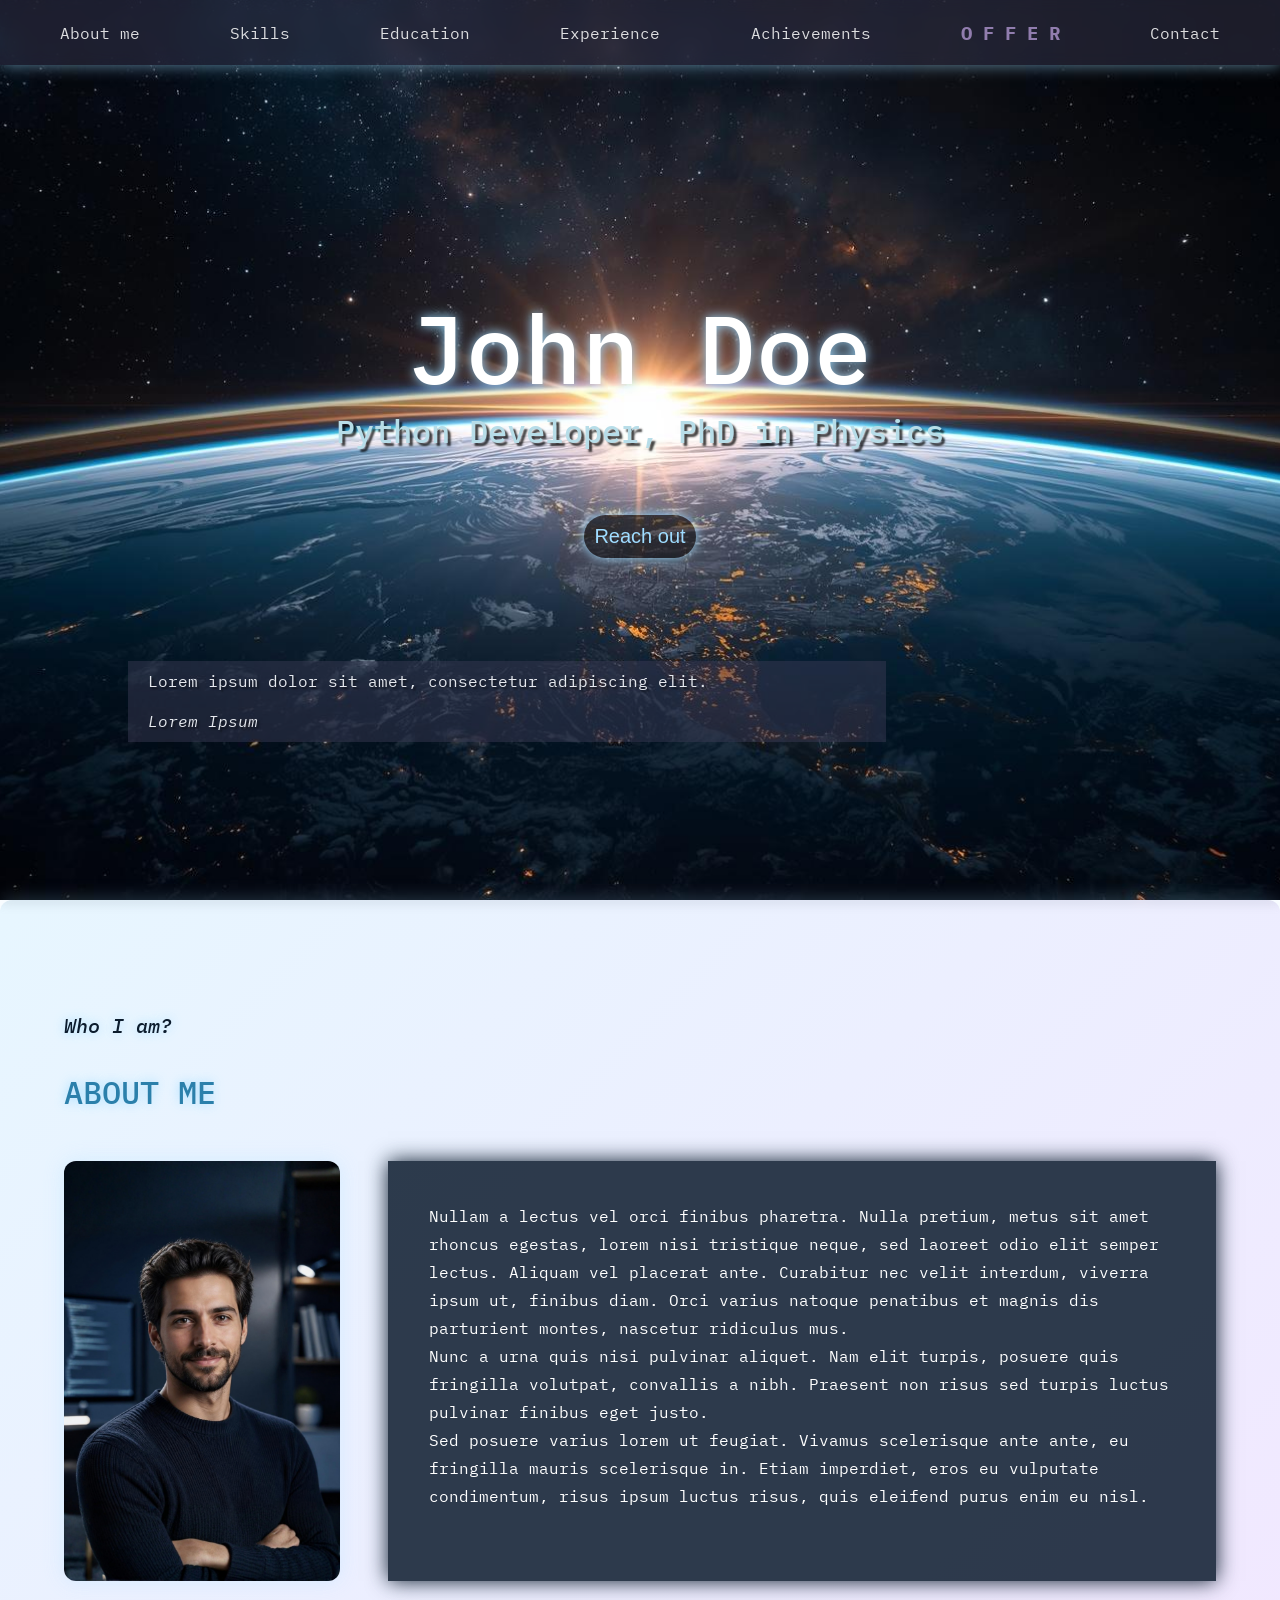
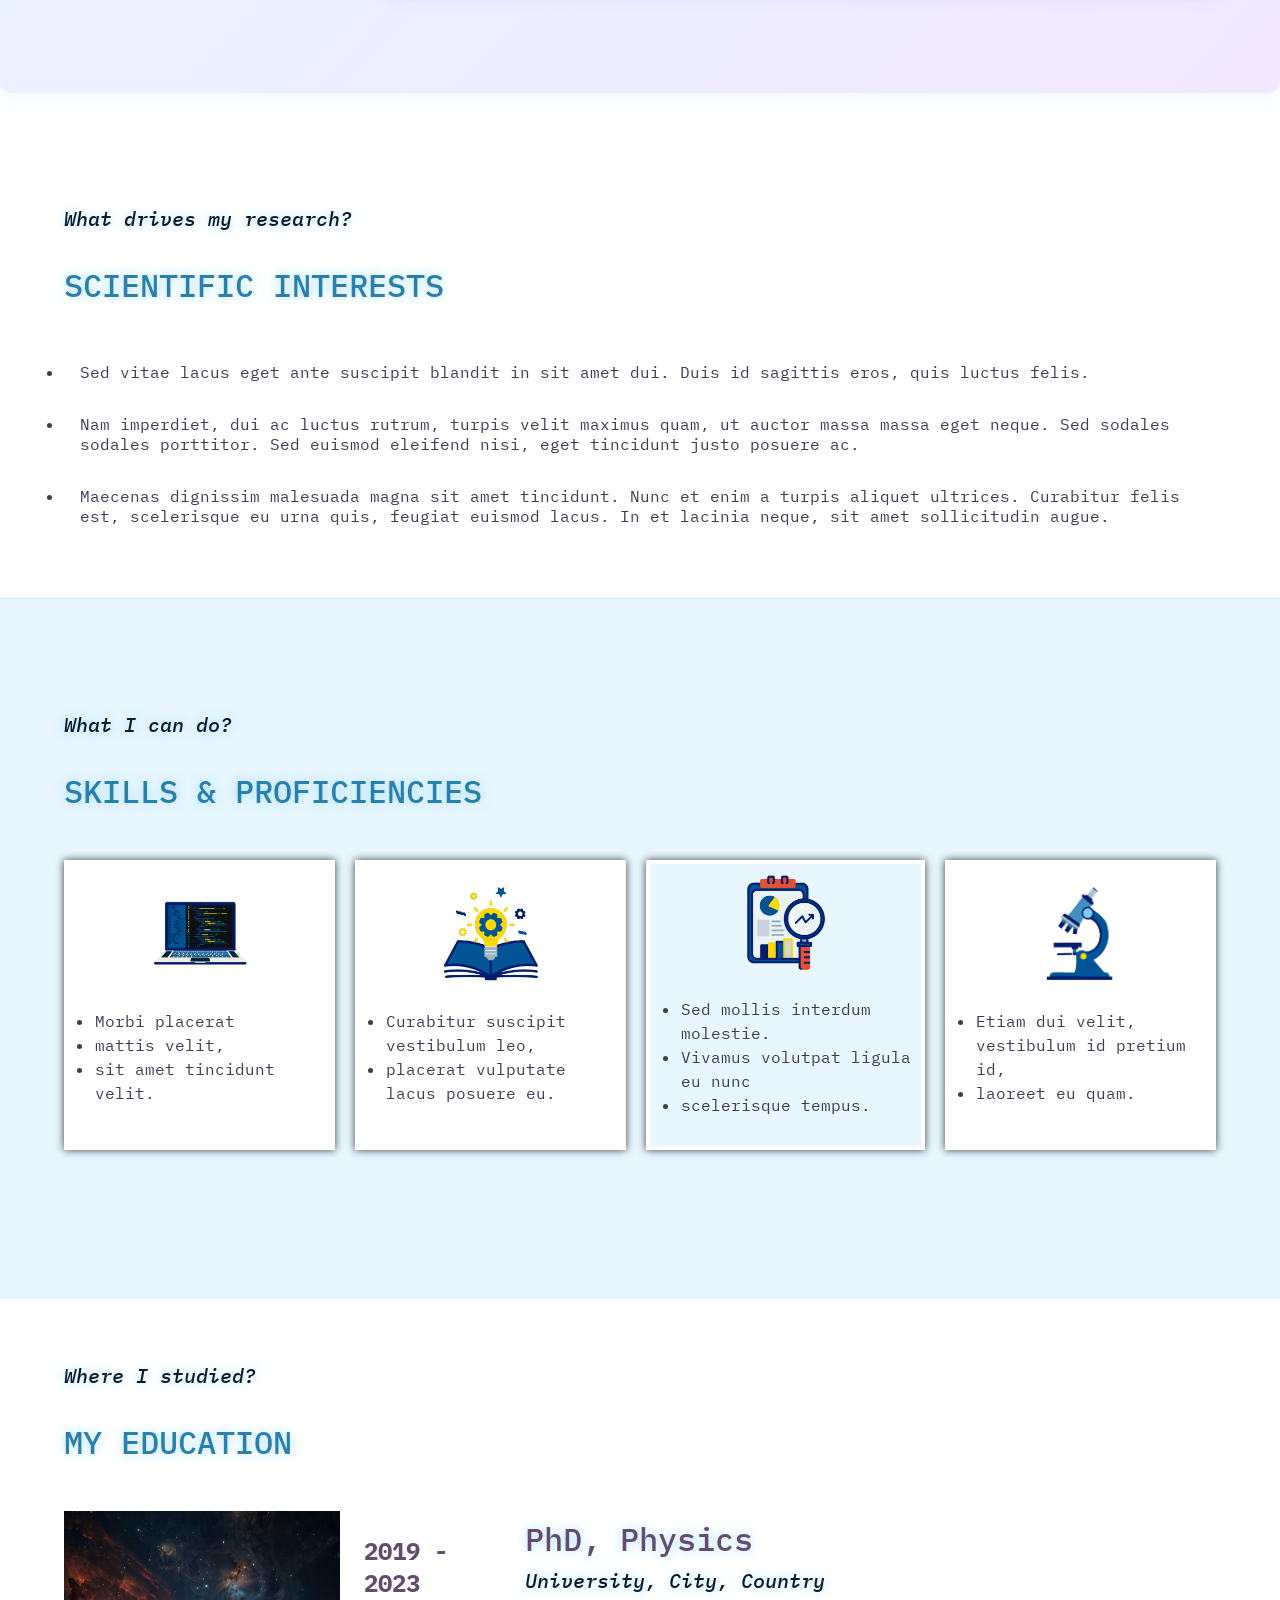
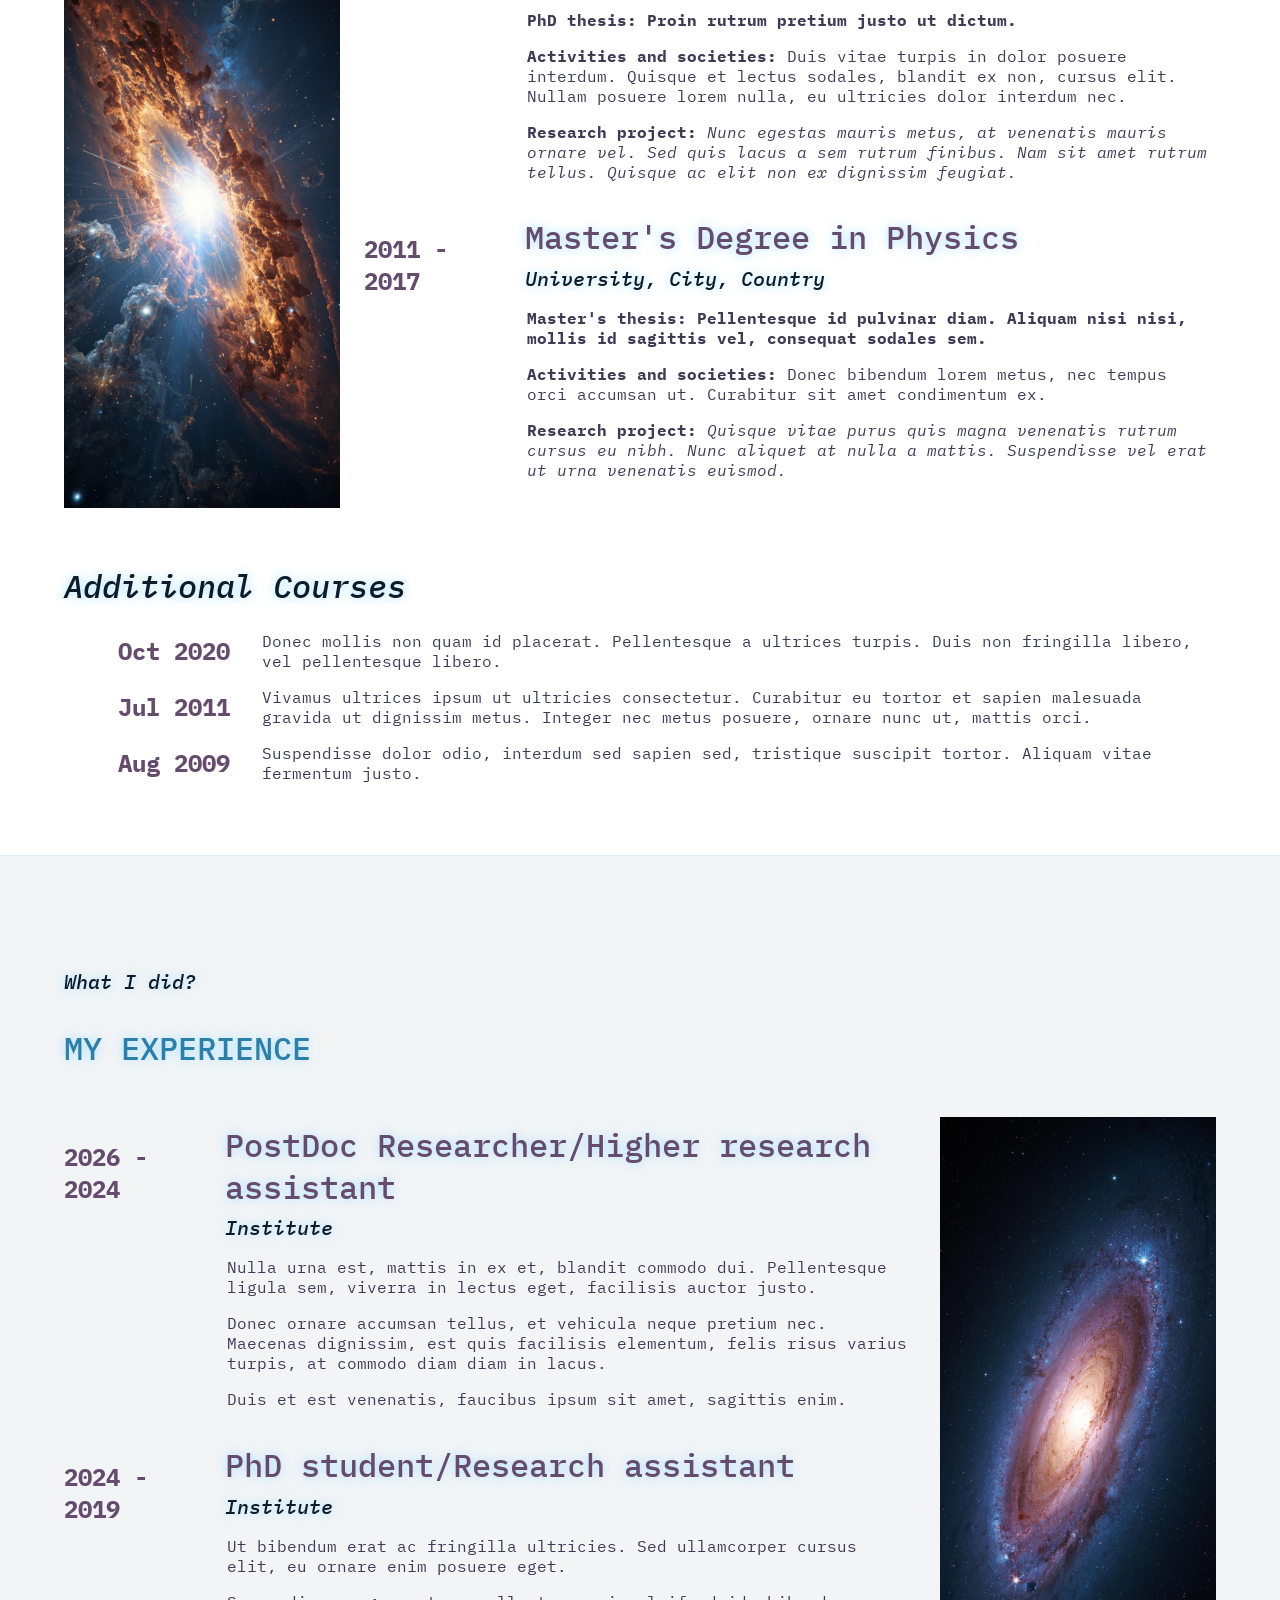
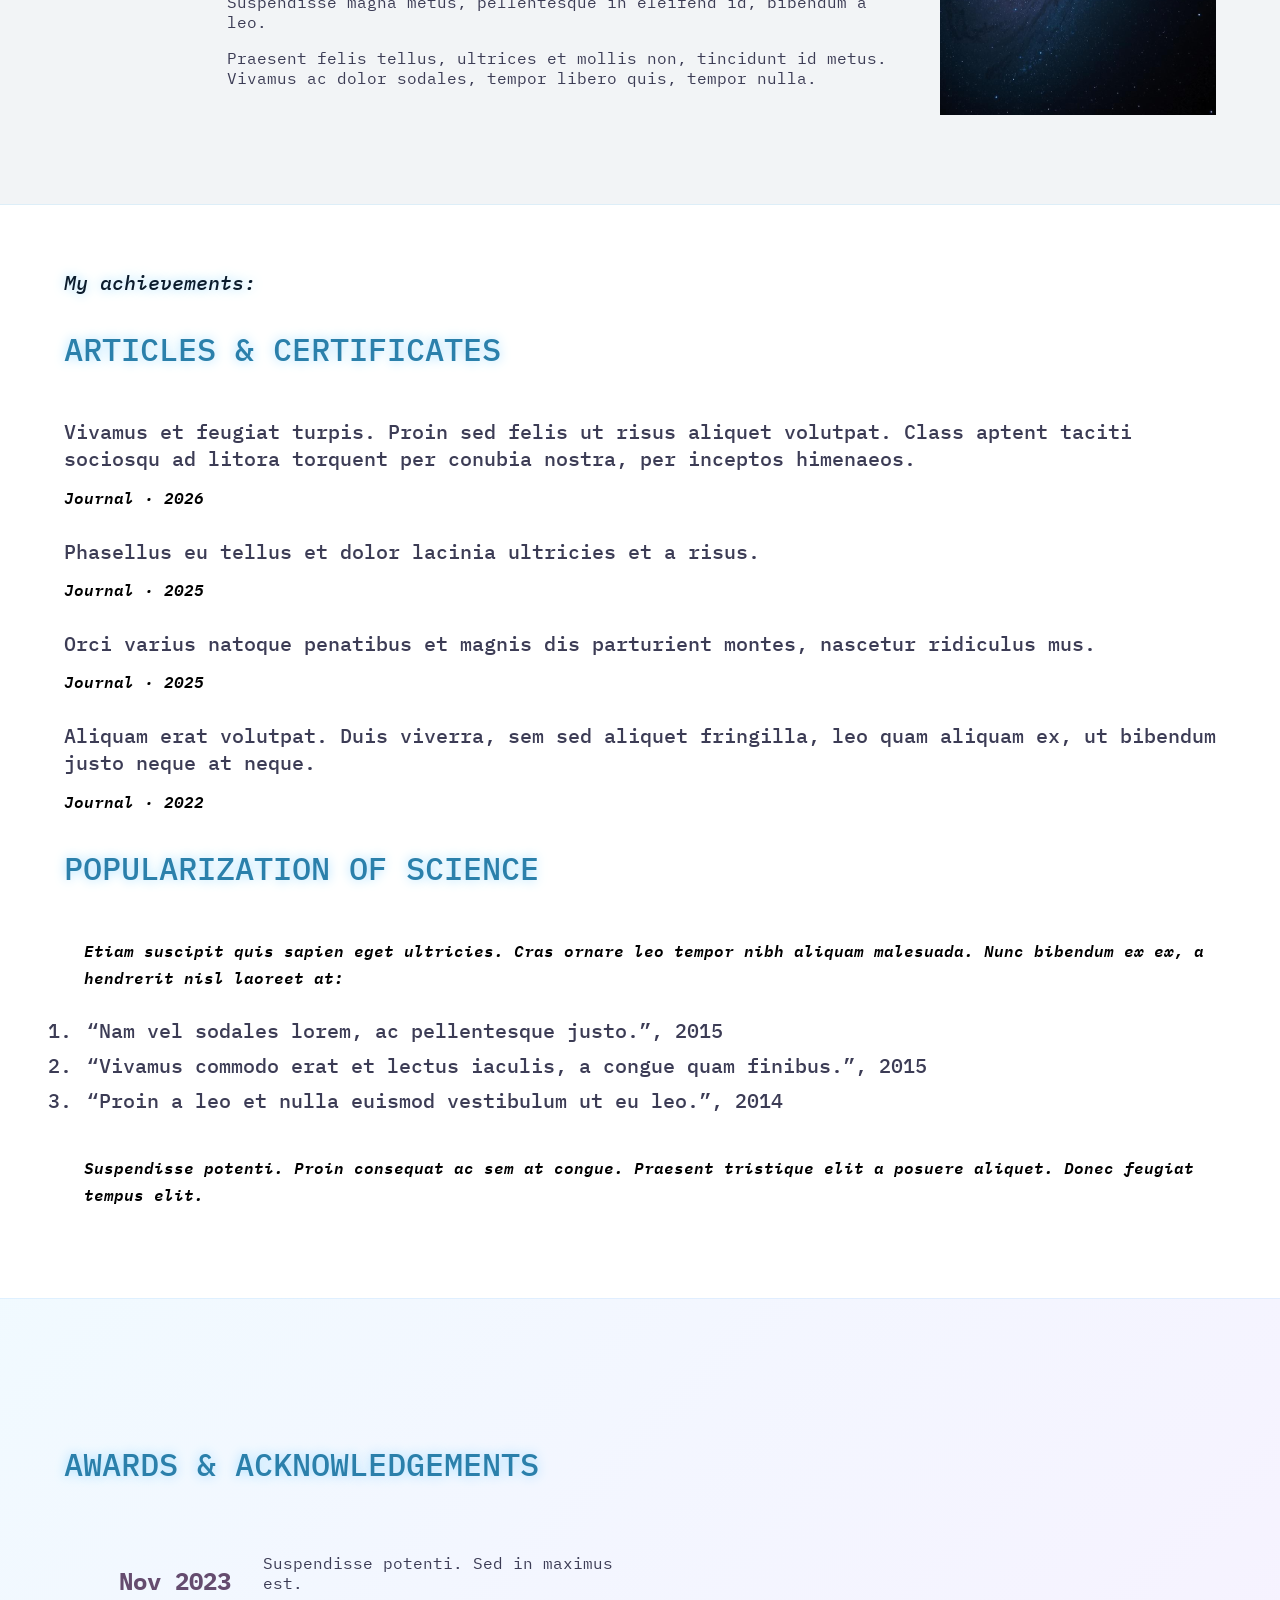
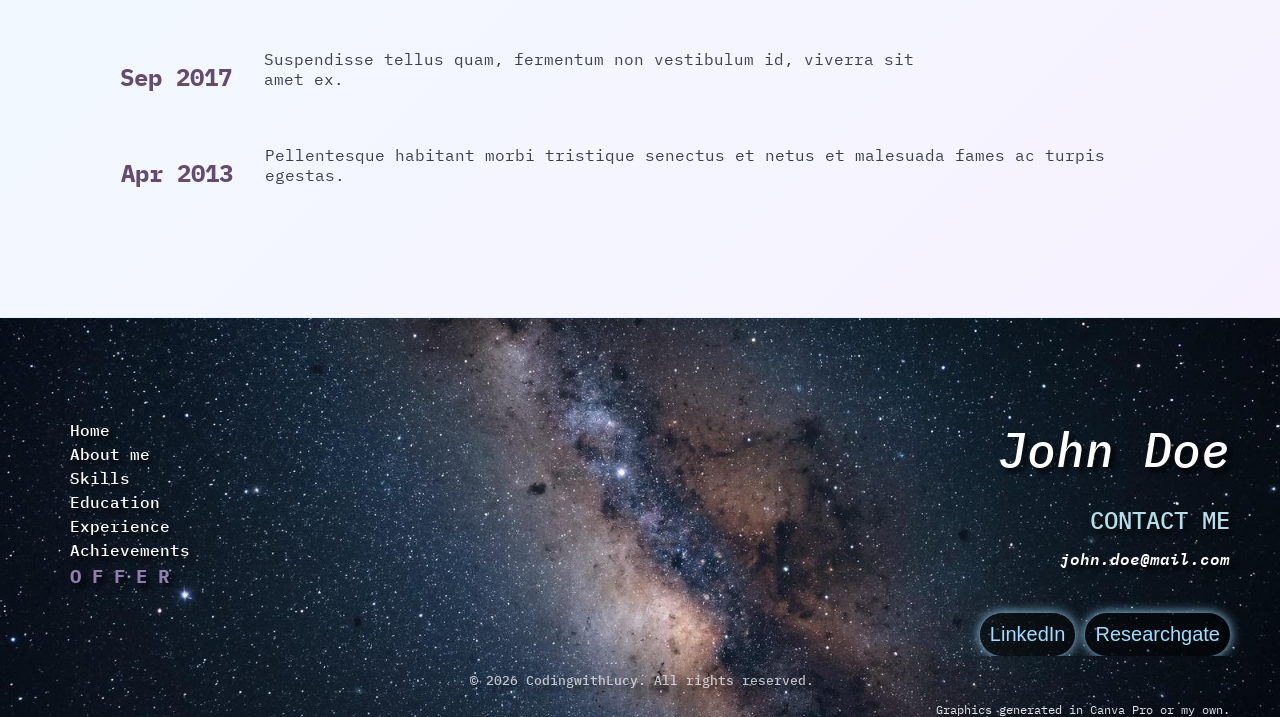
<file: index.html>
<!DOCTYPE html>
<html lang="en">

<head>
  <meta name="viewport" content="width=device-width, initial-scale=1" />
  <meta charset="UTF-8" />
  <meta name="viewport" content="width=device-width, initial-scale=1.0" />
  <link href="style.css" rel="stylesheet" media="screen" />
  <title>John Doe website</title>
  <link rel="preconnect" href="https://fonts.googleapis.com">
  <link rel="preconnect" href="https://fonts.gstatic.com" crossorigin>
  <link
    href="https://fonts.googleapis.com/css2?family=IBM+Plex+Mono:ital,wght@0,100;0,200;0,300;0,400;0,500;0,600;0,700;1,100;1,200;1,300;1,400;1,500;1,600;1,700&display=swap"
    rel="stylesheet">
  <link rel="stylesheet" href="https://cdnjs.cloudflare.com/ajax/libs/font-awesome/4.7.0/css/font-awesome.min.css" />
</head>

<body>
  <section>
    <div id="main-background">
      <div class="topnav" id="myTopnav">
        <a href="#about-me">About me</a>
        <a href="#skills">Skills</a>
        <a href="#education">Education</a>
        <a href="#experience">Experience</a>
        <a href="#achievements">Achievements</a>
        <a class="offer-link" href="offer.html">O F F E R</a>
        <a href="#contact">Contact</a>
        <a href="javascript:void(0);" class="icon" onclick="toggleMenu()">
          <i class="fa fa-bars"></i>
        </a>
      </div>
      <div id="main">
        <h1>John Doe</h1>
        <h2 id="h2">Python Developer, PhD in Physics</h2>
        <button class="button">
          <a href="#contact">Reach out</a>
        </button>
      </div>
      <div id="quote">
        <p>Lorem ipsum dolor sit amet, consectetur adipiscing elit.</p>
        <p><i>Lorem Ipsum</i></p>
      </div>
    </div>

    <script>
      function toggleMenu() {
        var x = document.getElementById("myTopnav");
        if (x.className === "topnav") {
          x.className += " responsive";
        } else {
          x.className = "topnav";
        }
      }
    </script>
  </section>

  <section class="about-section">
    <div class="container">
      <div>
        <h3>Who I am?</h3>
        <h2>ABOUT ME</h2>
      </div>
      <div class="container-about">
        <div class="container-about-photo">
          <img class="photo desktop-photo" src="./photo.png" alt="Photo of candidate" />
          <img class="photo mobile-photo" src="./photomob.png" alt="Photo of candidate" />
        </div>
        <div class="container-about-note">
          <p class="about-note">
            Nullam a lectus vel orci finibus pharetra. Nulla pretium, metus sit amet rhoncus egestas, lorem nisi
            tristique neque,
            sed laoreet odio elit semper lectus. Aliquam vel placerat ante. Curabitur nec velit interdum, viverra ipsum
            ut, finibus
            diam. Orci varius natoque penatibus et magnis dis parturient montes, nascetur ridiculus mus.
            <br>Nunc a urna quis nisi pulvinar aliquet. Nam elit turpis, posuere quis fringilla volutpat, convallis a
            nibh. Praesent non
            risus sed turpis luctus pulvinar finibus eget justo.
            <br />Sed posuere varius lorem ut feugiat. Vivamus scelerisque ante ante, eu fringilla mauris scelerisque
            in. Etiam imperdiet,
            eros eu vulputate condimentum, risus ipsum luctus risus, quis eleifend purus enim eu nisl.
          </p>
        </div>
      </div>
    </div>
  </section>

  <section class="interests-section" id="about-me">
    <div class="container">
      <h3>What drives my research?</h3>
      <h2>SCIENTIFIC INTERESTS</h2>

      <ul class="interests-list">

        <li>
          Sed vitae lacus eget ante suscipit blandit in sit amet dui. Duis id sagittis eros, quis luctus felis.
        </li>

        <li>
          Nam imperdiet, dui ac luctus rutrum, turpis velit maximus quam, ut auctor massa massa eget neque. Sed sodales
          sodales porttitor. Sed euismod eleifend nisi, eget tincidunt justo posuere ac.
        </li>

        <li>
          Maecenas dignissim malesuada magna sit amet tincidunt. Nunc et enim a turpis aliquet ultrices. Curabitur felis
          est,
          scelerisque eu urna quis, feugiat euismod lacus. In et lacinia neque, sit amet sollicitudin augue.
        </li>

      </ul>
    </div>
  </section>

  <section class="skills-section" id="skills">
    <div class="container">
      <div>
        <h3>What I can do?</h3>
        <h2>SKILLS & PROFICIENCIES</h2>
      </div>
      <div class="container-skills">
        <div class="skill-1">
          <div>
            <img src="./laptop.png" alt="laptop" class="symbol" />
          </div>
          <ul>
            <li>Morbi placerat</li>
            <li>mattis velit,</li>
            <li>sit amet tincidunt velit.</li>
          </ul>
        </div>
        <div class="skill-2">
          <div>
            <img src="./idea.png" alt="bulb" class="symbol" />
          </div>
          <ul>
            <li>Curabitur suscipit vestibulum leo,</li>
            <li>placerat vulputate lacus posuere eu.</li>
          </ul>
        </div>
        <div class="skill-3" id="light">
          <div>
            <img src="./light.png" alt="light" class="symbol" />
          </div>
          <ul>
            <li>Sed mollis interdum molestie.</li>
            <li>Vivamus volutpat ligula eu nunc</li>
            <li>
              scelerisque tempus.
            </li>
          </ul>
        </div>
        <div class="skill-4">
          <div>
            <img src="./data.png" alt="notes" class="symbol" />
          </div>
          <ul>
            <li>
              Etiam dui velit, vestibulum id pretium id,
            </li>
            <li>laoreet eu quam.</li>
          </ul>
        </div>
      </div>
    </div>
  </section>

  <section id="education">
    <div class="container">
      <h3>Where I studied?</h3>
      <h2>MY EDUCATION</h2>
      <div class="grid-container">
        <div class="grid-1">
          <img class="img-1" src="./supernova.jpg" alt="Supernova" />
        </div>
        <p class="years grid-2">2019 - 2023</p>
        <div class="grid-3">
          <h2 class="h2-pink">PhD, Physics</h2>
          <h3>University, City, Country</h3>
          <p>
            <b>PhD thesis: Proin rutrum pretium justo ut dictum.</b>
          </p>
          <p>
            <b>Activities and societies:</b> Duis vitae turpis in dolor posuere interdum. Quisque et lectus sodales,
            blandit ex non, cursus elit. Nullam posuere
            lorem nulla, eu ultricies dolor interdum nec.
          </p>
          <p>
            <b>Research project:</b><i> Nunc egestas mauris metus, at venenatis mauris ornare vel. Sed quis lacus a sem
              rutrum finibus. Nam sit amet rutrum
              tellus. Quisque ac elit non ex dignissim feugiat.</i>
          </p>
        </div>
        <p class="years grid-4">2011 - 2017</p>
        <div class="grid-5">
          <h2 class="h2-pink">Master's Degree in Physics</h2>
          <h3>University, City, Country</h3>
          <p>
            <b>Master's thesis: Pellentesque id pulvinar diam. Aliquam nisi nisi, mollis id sagittis vel, consequat
              sodales sem.</b>
          </p>
          <p>
            <b>Activities and societies:</b> Donec bibendum lorem metus, nec tempus orci accumsan ut. Curabitur sit amet
            condimentum ex.
          </p>
          <p>
            <b>Research project:</b><i> Quisque vitae purus quis magna venenatis rutrum cursus eu nibh. Nunc aliquet at
              nulla a mattis. Suspendisse vel erat ut
              urna venenatis euismod.</i>
          </p>
        </div>
      </div>

      <h3 class="additional-title">Additional Courses</h3>
      <ul class="additional-education">
        <li>
          <p class="years">Oct 2020</p>
          Donec mollis non quam id placerat. Pellentesque a ultrices turpis. Duis non fringilla libero, vel pellentesque
          libero.
        </li>

        <li>
          <p class="years">Jul 2011</p>
          Vivamus ultrices ipsum ut ultricies consectetur. Curabitur eu tortor et sapien malesuada gravida ut dignissim
          metus.
          Integer nec metus posuere, ornare nunc ut, mattis orci.
        </li>

        <li>
          <p class="years">Aug 2009</p>
          Suspendisse dolor odio, interdum sed sapien sed, tristique suscipit tortor. Aliquam vitae fermentum justo.
        </li>
      </ul>
    </div>
  </section>

  <section class="experience-section" id="experience">
    <div class="container">
      <h3>What I did?</h3>
      <h2>MY EXPERIENCE</h2>
      <div class="grid-container2">
        <p class="years grid-11">2026 - 2024</p>
        <div class="grid-12">
          <h2 class="h2-pink">PostDoc Researcher/Higher research assistant</h2>
          <h3>Institute</h3>
          <p>
            Nulla urna est, mattis in ex et, blandit commodo dui. Pellentesque ligula sem, viverra in lectus eget,
            facilisis auctor
            justo.
          </p>
          <p>
            Donec ornare accumsan tellus, et vehicula neque pretium nec. Maecenas dignissim, est quis facilisis
            elementum, felis
            risus varius turpis, at commodo diam diam in lacus.
          </p>
          <p>Duis et est venenatis, faucibus ipsum sit amet, sagittis enim.</p>
        </div>
        <div class="grid-13">
          <img class="img-1" src="./galaxy.jpg" alt="Galaxy" />
        </div>
        <p class="years grid-14">2024 - 2019</p>
        <div class="grid-15">
          <h2 class="h2-pink">PhD student/Research assistant</h2>
          <h3>Institute</h3>
          <p>
            Ut bibendum erat ac fringilla ultricies. Sed ullamcorper cursus elit, eu ornare enim posuere eget.
          </p>
          <p>
            Suspendisse magna metus, pellentesque in eleifend id, bibendum a leo.
          </p>
          <p>
            Praesent felis tellus, ultrices et mollis non, tincidunt id metus. Vivamus ac dolor sodales, tempor libero
            quis, tempor
            nulla.
          </p>

        </div>
      </div>
  </section>

  <section id="achievements">
    <div class="container">
      <h3>My achievements:</h3>
      <h2>ARTICLES & CERTIFICATES</h2>
      <div class="articles">

        <a href="https://google.com" class="link art">
          Vivamus et feugiat turpis. Proin sed felis ut risus aliquet volutpat. Class aptent taciti sociosqu ad litora
          torquent
          per conubia nostra, per inceptos himenaeos.</a>
        <h5>
          Journal · 2026
        </h5>

        <a href="
https://google.com" class="link art">
          Phasellus eu tellus et dolor lacinia ultricies et a risus.</a>
        <h5>
          Journal · 2025
        </h5>

        <a href="https://google.com" class="link art">
          Orci varius natoque penatibus et magnis dis parturient montes, nascetur ridiculus mus.</a>
        <h5>
          Journal · 2025
        </h5>

        <a href="https://google.com" class="link art">
          Aliquam erat volutpat. Duis viverra, sem sed aliquet fringilla, leo quam aliquam ex, ut bibendum justo neque
          at neque.</a>
        <h5>
          Journal · 2022
        </h5>
      </div>

      <h2>POPULARIZATION OF SCIENCE</h2>
      <div class="articles">
        <ul class="projects">
          <h5>Etiam suscipit quis sapien eget ultricies. Cras ornare leo tempor nibh aliquam malesuada. Nunc bibendum ex
            ex, a
            hendrerit nisl laoreet at:</h5>
          <li>“Nam vel sodales lorem, ac pellentesque justo.”, 2015</li>
          <li>“Vivamus commodo erat et lectus iaculis, a congue quam finibus.”, 2015</li>
          <li>“Proin a leo et nulla euismod vestibulum ut eu leo.”, 2014</li>
          <br>
          <h5>Suspendisse potenti. Proin consequat ac sem at congue. Praesent tristique elit a posuere aliquet. Donec
            feugiat tempus
            elit.</h5>
        </ul>
      </div>
    </div>
  </section>

  <section class="awards-section">
    <div class="container">
      <h2>AWARDS & ACKNOWLEDGEMENTS</h2>
      <ul class="awards-list">

        <li>
          <p class="years">Nov 2023</p>
          Suspendisse potenti. Sed in maximus est.
        </li>

        <li>
          <p class="years">Sep 2017</p>
          Suspendisse tellus quam, fermentum non vestibulum id, viverra sit amet ex.
        </li>

        <li>
          <p class="years">Apr 2013</p>
          Pellentesque habitant morbi tristique senectus et netus et malesuada fames ac turpis egestas.
        </li>

      </ul>
    </div>
  </section>

  <footer>
    <section id="contact">
      <div class="container footer">
        <div class="side-menu">
          <ul>
            <li><a href="#main">Home</a></li>
            <li><a href="#about-me">About me</a></li>
            <li><a href="#skills">Skills</a></li>
            <li><a href="#education">Education</a></li>
            <li><a href="#experience">Experience</a></li>
            <li><a href="#achievements">Achievements</a></li>
            <li><a class="offer-link" href="offer.html">O F F E R</a></li>
          </ul>
        </div>
        <div>
          <h3 id="contact">John Doe</h3>
          <a id="mail" href="mailto:john.doe@mail.com">CONTACT ME</a>
          <h5>john.doe@mail.com</h5>

          <div class="buttons">
            <button class="button">
              <a href="https://www.linkedin.com/">
                LinkedIn</a>
            </button>

            <button class="button">
              <a href="https://www.researchgate.net/">Researchgate</a>
            </button>
          </div>
        </div>
      </div>
      <p class="copyright">© 2026 CodingwithLucy. All rights reserved.</p>
      <p id="footer-link">Graphics generated in Canva Pro or my own.
      </p>
    </section>
  </footer>

  <script>
    function toggleMenu() {
      const nav = document.getElementById("myTopnav");
      nav.classList.toggle("responsive");
    }

    document.addEventListener("click", function (event) {
      const nav = document.getElementById("myTopnav");
      const isClickInside = nav.contains(event.target);

      if (!isClickInside && nav.classList.contains("responsive")) {
        nav.classList.remove("responsive");
      }
    });
  </script>

</body>

</html>
</file>
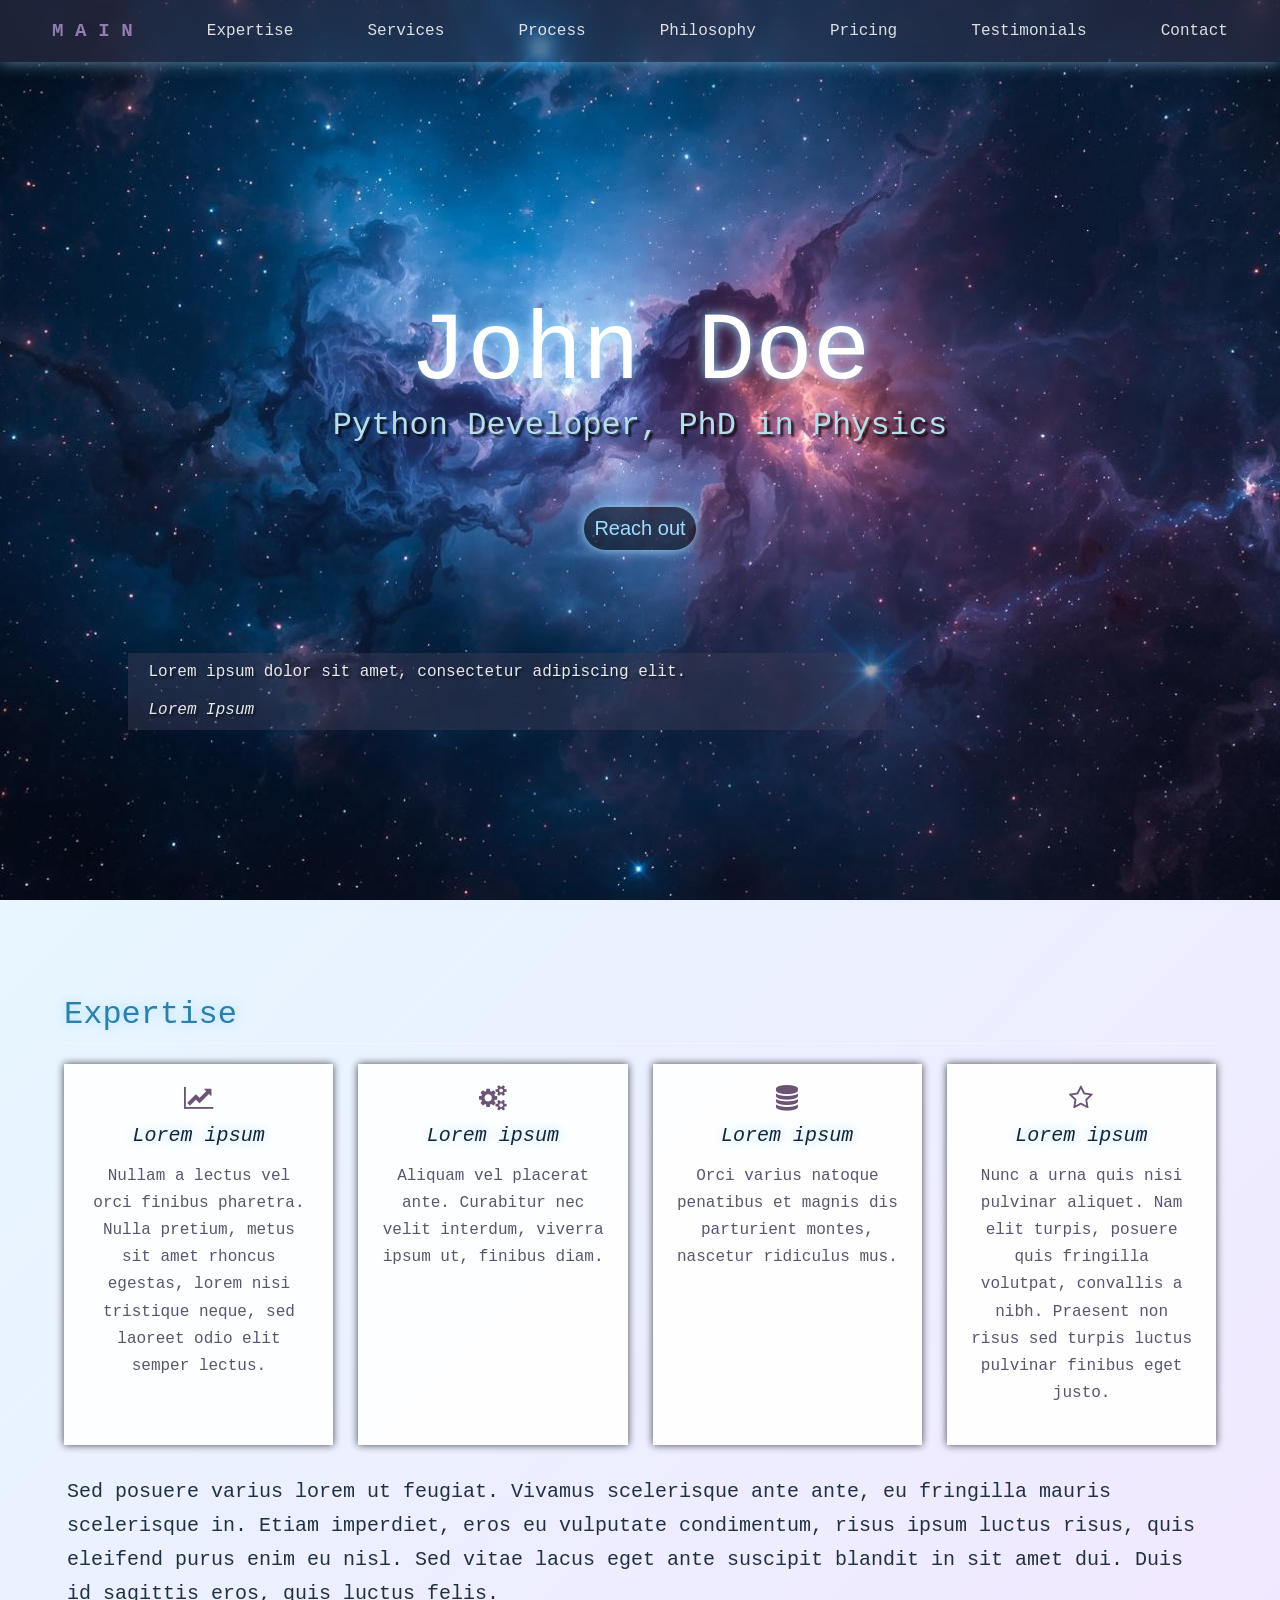
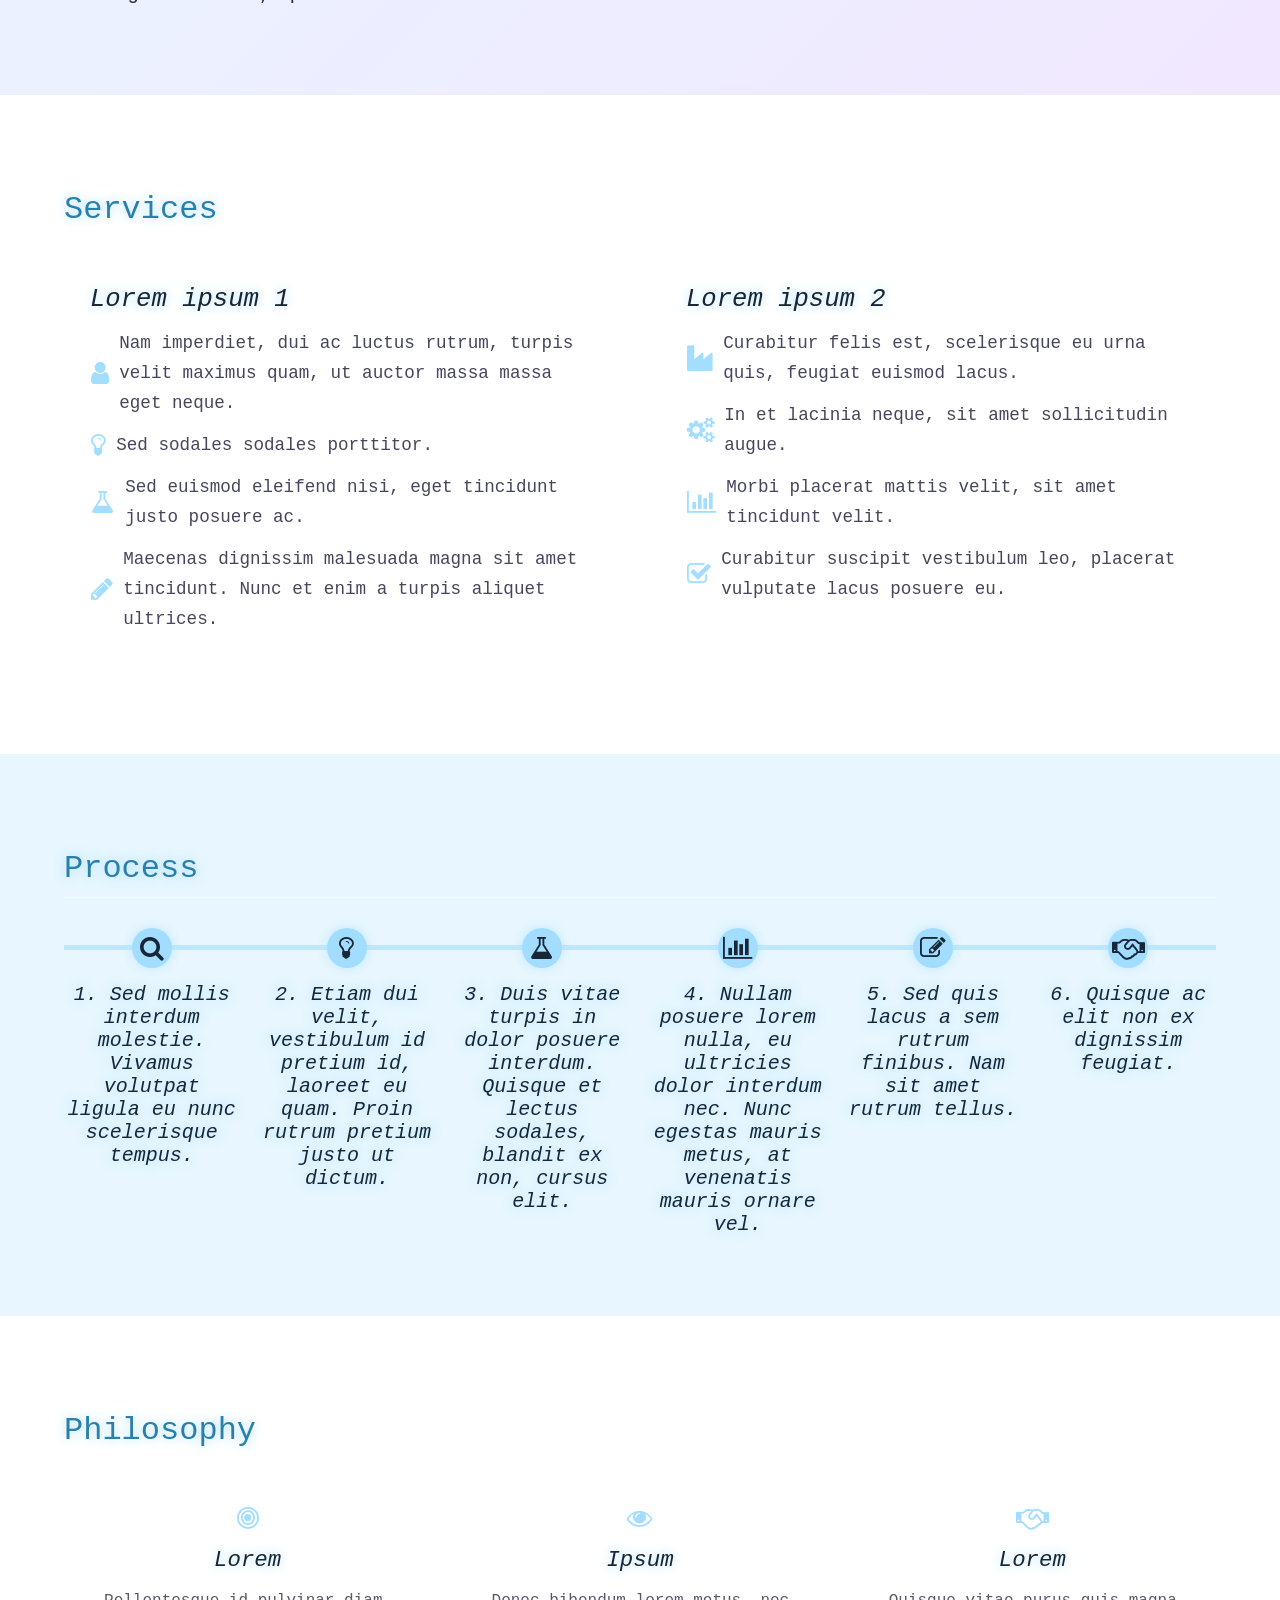
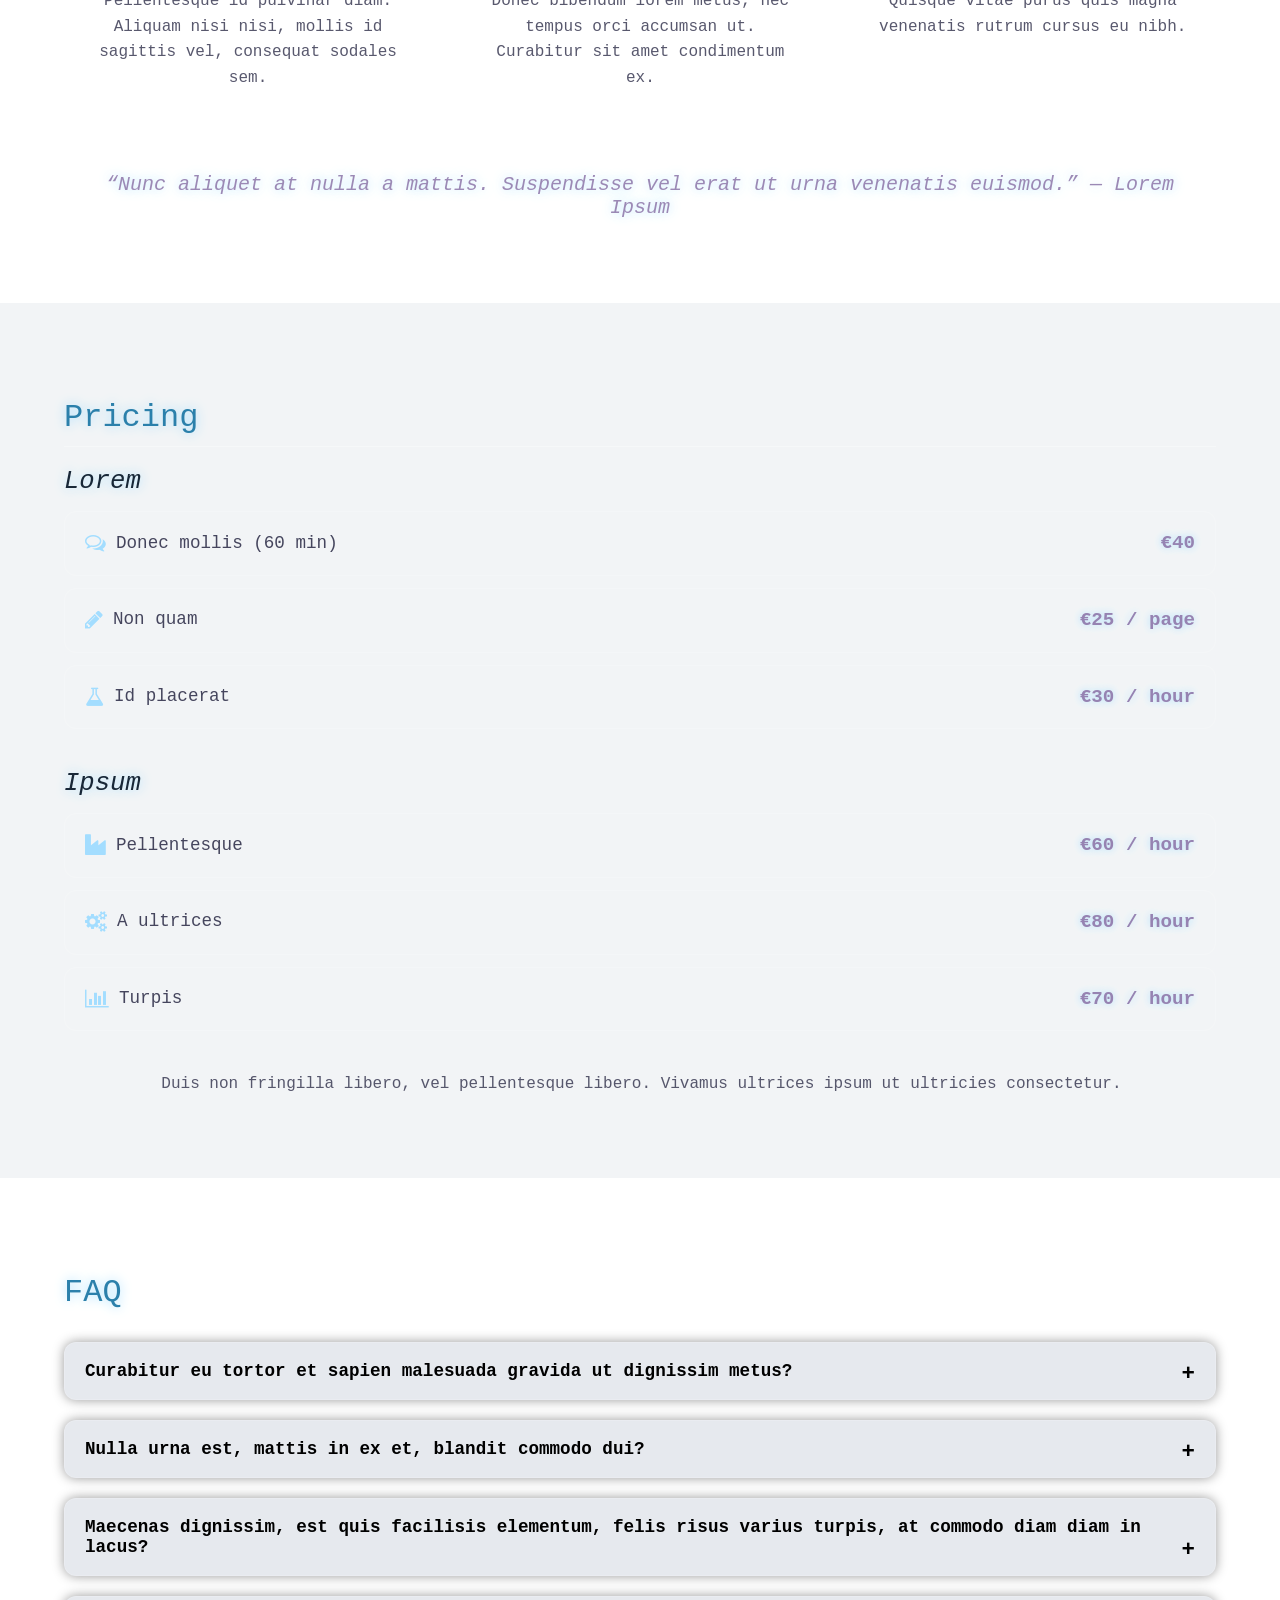
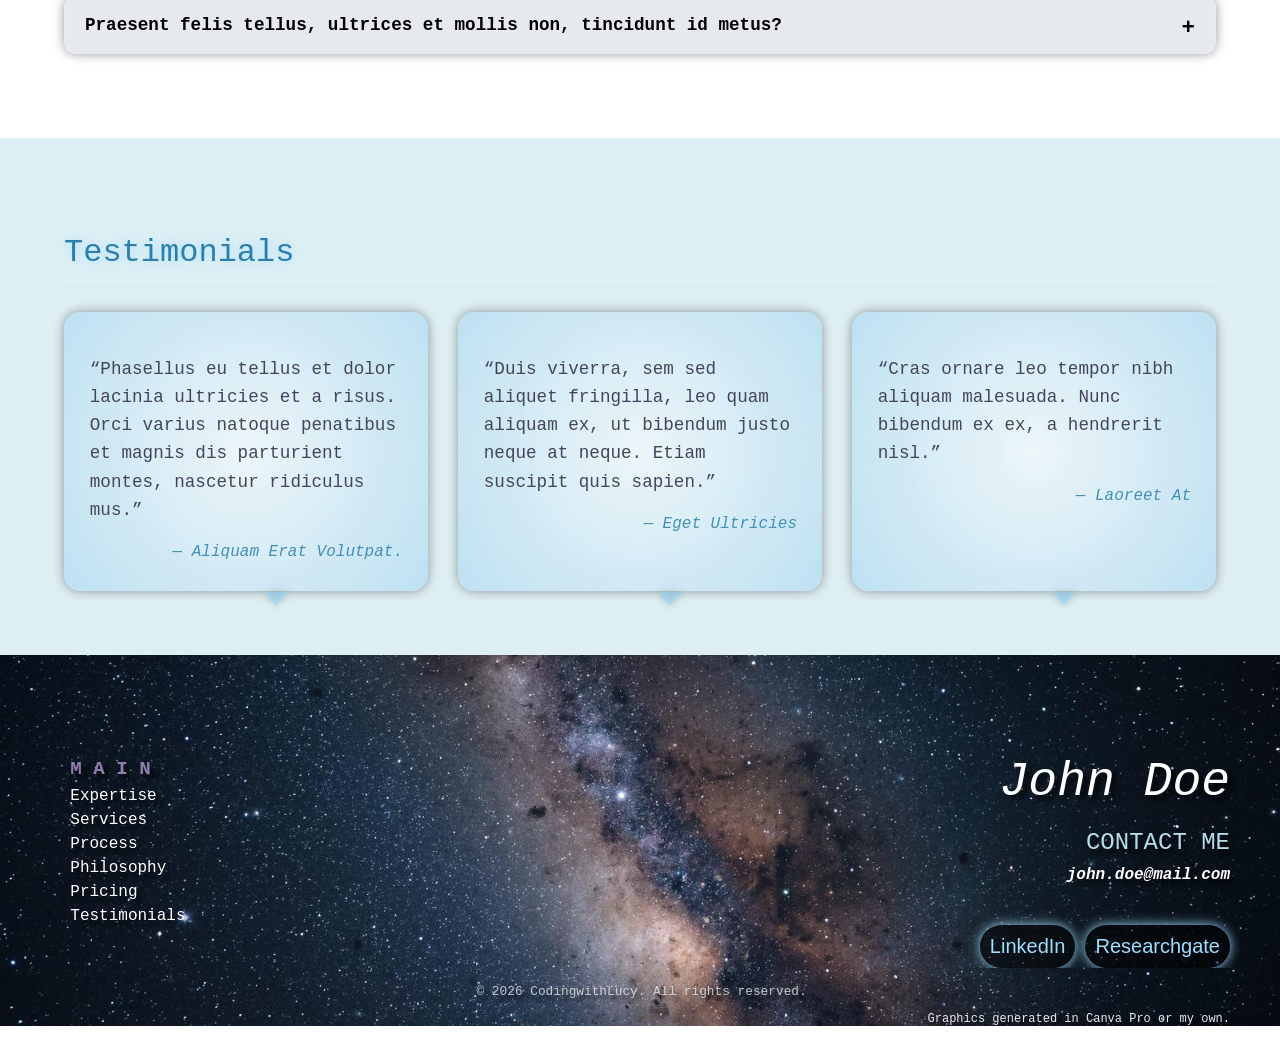
<file: offer.html>
<!DOCTYPE html>
<html lang="en">

<head>
    <meta name="viewport" content="width=device-width, initial-scale=1" />
    <meta charset="UTF-8" />
    <meta name="viewport" content="width=device-width, initial-scale=1.0" />
    <link href="style.css" rel="stylesheet" media="screen" />
    <title>John Doe website</title>
    <link rel="preconnect" href="https://fonts.googleapis.com">
    <link rel="preconnect" href="https://fonts.gstatic.com" crossorigin>
    <link
        href="https://fonts.googleapis.com/css2?family=Roboto:ital,wght@0,300;0,400;0,500;0,700;1,300;1,400;1,500;1,700&display=swap"
        rel="stylesheet">
    <link rel="stylesheet" href="https://cdnjs.cloudflare.com/ajax/libs/font-awesome/4.7.0/css/font-awesome.min.css" />
</head>

<body class="offer-page">
    <section>
        <div id="main-background">
            <div class="topnav" id="myTopnav">
                <a class="offer-link" href="index.html">M A I N</a>
                <a href="#expertise">Expertise</a>
                <a href="#services">Services</a>
                <a href="#process">Process</a>
                <a href="#philosophy">Philosophy</a>
                <a href="#pricing">Pricing</a>
                <a href="#testimonials">Testimonials</a>
                <a href="#contact">Contact</a>
                <a href="javascript:void(0);" class="icon" onclick="toggleMenu()">
                    <i class="fa fa-bars"></i>
                </a>
            </div>
            <div id="main">
                <h1>John Doe</h1>
                <h2 id="h2">Python Developer, PhD in Physics</h2>
                <button class="button">
                    <a href="#contact">Reach out</a>
                </button>
            </div>
            <div id="quote">
                <p>Lorem ipsum dolor sit amet, consectetur adipiscing elit.</p>
                <p><i>Lorem Ipsum</i></p>
            </div>
        </div>

        <script>
            function toggleMenu() {
                var x = document.getElementById("myTopnav");
                if (x.className === "topnav") {
                    x.className += " responsive";
                } else {
                    x.className = "topnav";
                }
            }
        </script>
    </section>

    <!-- OFFER SECTIONS -->

    <section id="expertise" class="offer-section">
        <div class="container">
            <h2>Expertise</h2>
            <div class="section-content">
                <div class="expertise-grid">

                    <div class="expertise-item white-tile">
                        <i class="fa fa-line-chart expertise-icon"></i>
                        <h3>Lorem ipsum</h3>
                        <p>Nullam a lectus vel orci finibus pharetra. Nulla pretium, metus sit amet rhoncus egestas,
                            lorem nisi tristique neque,
                            sed laoreet odio elit semper lectus.
                        </p>
                    </div>

                    <div class="expertise-item white-tile">
                        <i class="fa fa-cogs expertise-icon"></i>
                        <h3>Lorem ipsum</h3>
                        <p>Aliquam vel placerat ante. Curabitur nec velit interdum, viverra ipsum ut, finibus diam.
                        </p>
                    </div>

                    <div class="expertise-item white-tile">
                        <i class="fa fa-database expertise-icon"></i>
                        <h3>Lorem ipsum</h3>
                        <p>Orci varius natoque penatibus et magnis dis parturient montes, nascetur ridiculus mus.
                        </p>
                    </div>

                    <div class="expertise-item white-tile">
                        <i class="fa fa-star-o expertise-icon"></i>
                        <h3>Lorem ipsum</h3>
                        <p>Nunc a urna quis nisi pulvinar aliquet. Nam elit turpis, posuere quis fringilla volutpat,
                            convallis a nibh. Praesent non
                            risus sed turpis luctus pulvinar finibus eget justo.
                        </p>
                    </div>
                </div>

                <p class="expertise-description">
                    Sed posuere varius lorem ut feugiat. Vivamus scelerisque ante ante, eu fringilla mauris scelerisque
                    in. Etiam imperdiet,
                    eros eu vulputate condimentum, risus ipsum luctus risus, quis eleifend purus enim eu nisl. Sed vitae
                    lacus eget ante suscipit blandit in sit amet dui. Duis id sagittis eros, quis luctus felis.
                </p>
            </div>
        </div>
    </section>

    <section id="services" class="offer-section">
        <div class="container">
            <h2>Services</h2>
            <div class="section-content">
                <div class="services-wrapper">

                    <div class="services-column">
                        <h3 class="services-title">Lorem ipsum 1</h3>
                        <ul class="services-list">
                            <li><i class="fa fa-user service-icon"></i> Nam imperdiet, dui ac luctus rutrum, turpis
                                velit maximus quam, ut auctor massa massa eget neque.
                            </li>
                            <li><i class="fa fa-lightbulb-o service-icon"></i> Sed sodales sodales porttitor.</li>
                            <li><i class="fa fa-flask service-icon"></i> Sed euismod eleifend nisi, eget tincidunt justo
                                posuere ac.</li>
                            <li><i class="fa fa-pencil service-icon"></i> Maecenas dignissim malesuada magna sit amet
                                tincidunt. Nunc et enim a turpis aliquet ultrices.</li>
                        </ul>
                    </div>

                    <div class="services-column">
                        <h3 class="services-title">Lorem ipsum 2</h3>
                        <ul class="services-list">
                            <li><i class="fa fa-industry service-icon"></i> Curabitur felis est, scelerisque eu urna
                                quis, feugiat euismod lacus.</li>
                            <li><i class="fa fa-cogs service-icon"></i> In et lacinia neque, sit amet sollicitudin
                                augue.</li>
                            <li><i class="fa fa-bar-chart service-icon"></i> Morbi placerat mattis velit, sit amet
                                tincidunt velit.
                            </li>
                            <li><i class="fa fa-check-square-o service-icon"></i> Curabitur suscipit vestibulum leo,
                                placerat vulputate lacus posuere eu.
                            </li>
                        </ul>
                    </div>
                </div>
            </div>
        </div>
    </section>

    <section id="process" class="offer-section">
        <div class="container">
            <h2>Process</h2>
            <div class="section-content">
                <div class="timeline">

                    <div class="timeline-step">
                        <div class="timeline-icon"><i class="fa fa-search"></i></div>
                        <h3>1. Sed mollis interdum molestie. Vivamus volutpat ligula eu nunc scelerisque tempus.</p>
                    </div>

                    <div class="timeline-step">
                        <div class="timeline-icon"><i class="fa fa-lightbulb-o"></i></div>
                        <h3>2. Etiam dui velit, vestibulum id pretium id, laoreet eu quam. Proin rutrum pretium justo ut
                            dictum.</p>
                    </div>

                    <div class="timeline-step">
                        <div class="timeline-icon"><i class="fa fa-flask"></i></div>
                        <h3>3. Duis vitae turpis in dolor posuere interdum. Quisque et lectus sodales, blandit ex non,
                            cursus elit.</p>
                    </div>

                    <div class="timeline-step">
                        <div class="timeline-icon"><i class="fa fa-bar-chart"></i></div>
                        <h3>4. Nullam posuere lorem nulla, eu ultricies dolor interdum nec. Nunc egestas mauris metus,
                            at venenatis mauris ornare vel.</p>
                    </div>

                    <div class="timeline-step">
                        <div class="timeline-icon"><i class="fa fa-pencil-square-o"></i></div>
                        <h3>5. Sed quis lacus a sem rutrum finibus. Nam sit amet rutrum tellus.</p>
                    </div>

                    <div class="timeline-step">
                        <div class="timeline-icon"><i class="fa fa-handshake-o"></i></div>
                        <h3>6. Quisque ac elit non ex dignissim feugiat.</p>
                    </div>
                </div>
            </div>
        </div>
    </section>

    <section id="philosophy" class="offer-section">
        <div class="container">
            <h2>Philosophy</h2>
            <div class="section-content philosophy-grid">

                <div class="philosophy-item">
                    <i class="fa fa-bullseye philosophy-icon"></i>
                    <h3>Lorem</h3>
                    <p>Pellentesque id pulvinar diam. Aliquam nisi nisi, mollis id sagittis vel, consequat sodales sem.
                    </p>
                </div>

                <div class="philosophy-item">
                    <i class="fa fa-eye philosophy-icon"></i>
                    <h3>Ipsum</h3>
                    <p>Donec bibendum lorem metus, nec tempus orci accumsan ut. Curabitur sit amet condimentum ex.</p>
                </div>

                <div class="philosophy-item">
                    <i class="fa fa-handshake-o philosophy-icon"></i>
                    <h3>Lorem</h3>
                    <p>Quisque vitae purus quis magna venenatis rutrum cursus eu nibh.
                    </p>
                </div>
            </div>
            <blockquote class="philosophy-quote">
                “Nunc aliquet at nulla a mattis. Suspendisse vel erat ut urna venenatis euismod.” — Lorem Ipsum
            </blockquote>
        </div>
    </section>

    <section id="pricing" class="offer-section">
        <div class="container">
            <h2>Pricing</h2>
            <div class="section-content">

                <div class="pricing-group">
                    <h3 class="pricing-title">Lorem</h3>
                    <ul class="pricing-list">
                        <li>
                            <span><i class="fa fa-comments-o"></i> Donec mollis (60 min)</span>
                            <strong>€40</strong>
                        </li>
                        <li>
                            <span><i class="fa fa-pencil"></i> Non quam</span>
                            <strong>€25 / page</strong>
                        </li>
                        <li>
                            <span><i class="fa fa-flask"></i> Id placerat</span>
                            <strong>€30 / hour</strong>
                        </li>
                    </ul>
                </div>

                <div class="pricing-group">
                    <h3 class="pricing-title">Ipsum</h3>
                    <ul class="pricing-list">
                        <li>
                            <span><i class="fa fa-industry"></i> Pellentesque</span>
                            <strong>€60 / hour</strong>
                        </li>
                        <li>
                            <span><i class="fa fa-cogs"></i> A ultrices</span>
                            <strong>€80 / hour</strong>
                        </li>
                        <li>
                            <span><i class="fa fa-bar-chart"></i> Turpis</span>
                            <strong>€70 / hour</strong>
                        </li>
                    </ul>
                </div>

                <p class="pricing-note">
                    Duis non fringilla libero, vel pellentesque libero. Vivamus ultrices ipsum ut ultricies consectetur.
                </p>
            </div>
        </div>
    </section>

    <section id="faq" class="offer-section">
        <div class="container">
            <h2>FAQ</h2>

            <div class="faq-item">
                <button class="faq-question">
                    Curabitur eu tortor et sapien malesuada gravida ut dignissim metus?
                </button>
                <div class="faq-answer">
                    <p>
                        Integer nec metus posuere, ornare nunc ut, mattis orci. Suspendisse dolor odio, interdum sed
                        sapien sed, tristique
                        suscipit tortor. Aliquam vitae fermentum justo.
                    </p>
                </div>
            </div>

            <div class="faq-item">
                <button class="faq-question">
                    Nulla urna est, mattis in ex et, blandit commodo dui?
                </button>
                <div class="faq-answer">
                    <p>
                        Pellentesque ligula sem, viverra in lectus eget, facilisis auctor justo. Donec ornare accumsan
                        tellus, et vehicula neque
                        pretium nec.
                    </p>
                </div>
            </div>

            <div class="faq-item">
                <button class="faq-question">
                    Maecenas dignissim, est quis facilisis elementum, felis risus varius turpis, at commodo diam diam in
                    lacus?
                </button>
                <div class="faq-answer">
                    <p>
                        Duis et est venenatis, faucibus ipsum sit amet, sagittis enim. Ut bibendum erat ac fringilla
                        ultricies. Sed ullamcorper
                        cursus elit, eu ornare enim posuere eget. Suspendisse magna metus, pellentesque in eleifend id,
                        bibendum a leo.
                    </p>
                </div>
            </div>

            <div class="faq-item">
                <button class="faq-question">
                    Praesent felis tellus, ultrices et mollis non, tincidunt id metus?
                </button>
                <div class="faq-answer">
                    <p>
                        Vivamus ac dolor sodales, tempor libero quis, tempor nulla.

                        Vivamus et feugiat turpis. Proin sed felis ut risus aliquet volutpat. Class aptent taciti
                        sociosqu ad litora torquent
                        per conubia nostra, per inceptos himenaeos.
                    </p>
                </div>
            </div>

        </div>
    </section>

    <section id="testimonials" class="offer-section">
        <div class="container">
            <h2>Testimonials</h2>
            <div class="section-content testimonials-grid">

                <div class="testimonial-item">
                    <p class="testimonial-text">
                        “Phasellus eu tellus et dolor lacinia ultricies et a risus. Orci varius natoque penatibus et
                        magnis dis parturient
                        montes, nascetur ridiculus mus.”
                    </p>
                    <div class="testimonial-author">— Aliquam Erat Volutpat.</div>
                </div>

                <div class="testimonial-item">
                    <p class="testimonial-text">
                        “Duis viverra, sem sed aliquet fringilla, leo quam aliquam ex, ut bibendum justo neque at neque.
                        Etiam suscipit quis
                        sapien.”
                    </p>
                    <div class="testimonial-author">— Eget Ultricies</div>
                </div>

                <div class="testimonial-item">
                    <p class="testimonial-text">
                        “Cras ornare leo tempor nibh aliquam malesuada. Nunc bibendum ex ex, a hendrerit nisl.”
                    </p>
                    <div class="testimonial-author">— Laoreet At</div>
                </div>
            </div>
        </div>
    </section>


    <footer>
        <section id="contact">
            <div class="container footer">
                <div class="side-menu">
                    <ul>
                        <li><a class="offer-link" href="index.html">M A I N</a></li>
                        <li><a href="#expertise">Expertise</a></li>
                        <li><a href="#services">Services</a></li>
                        <li><a href="#process">Process</a></li>
                        <li><a href="#philosophy">Philosophy</a></li>
                        <li><a href="#pricing">Pricing</a></li>
                        <li><a href="#testimonials">Testimonials</a></li>
                    </ul>
                </div>
                <div>
                    <h3 id="contact">John Doe</h3>
                    <a id="mail" href="mailto:john.doe@mail.com">CONTACT ME</a>
                    <h5>john.doe@mail.com</h5>

                    <div class="buttons">
                        <button class="button">
                            <a href="https://www.linkedin.com/">
                                LinkedIn</a>
                        </button>

                        <button class="button">
                            <a href="https://www.researchgate.net/">Researchgate</a>
                        </button>
                    </div>
                </div>
            </div>
            <p class="copyright">© 2026 CodingwithLucy. All rights reserved.</p>
            <p id="footer-link">Graphics generated in Canva Pro or my own.
            </p>
        </section>
    </footer>

    <script>
        function toggleMenu() {
            const nav = document.getElementById("myTopnav");
            nav.classList.toggle("responsive");
        }

        document.addEventListener("click", function (event) {
            const nav = document.getElementById("myTopnav");
            const isClickInside = nav.contains(event.target);

            if (!isClickInside && nav.classList.contains("responsive")) {
                nav.classList.remove("responsive");
            }
        });
    </script>

    <script>
        document.querySelectorAll(".faq-item").forEach(item => {
            item.querySelector(".faq-question").addEventListener("click", () => {
                item.classList.toggle("active");
            });
        });
    </script>

</body>

</html>
</file>
<file: style.css>
:root {
  --blue: #2b80ab;
  --lightblue: #b7dde8;
  --lightbluetrans: #b7dde875;
  --darkblue: #0c1c2d;
  --purple: #654c6f;
  --lightgrey: #e6e9ee;
  --grey: #3c3c55;
  --greytrans: #3c3c5575;
  --white: #ffffff;
  --whitetrans: #ffffff75;
  --black: #000000;
  --galaxy-blue: #9fdcff;
  --galaxy-purple: #917dae;
  --galaxy-glow: rgba(159, 220, 255, 0.6);
  --galaxy-dark: rgba(12, 28, 45, 0.6);
}

body {
  font-family: 'IBM Plex Mono', monospace;
  background-color: var(--white);
  margin: 0;
}

/*ACTIVITY OF SECOND OFFER WEBSITE*/
/*.offer-link {
  pointer-events: none;
  opacity: 0.4;
  cursor: default;
}*/

.container {
  margin: 0 auto;
  padding: 5%;
  max-width: 320px;
  overflow: hidden;
}

#main-background {
  background: center url('./earth.jpg') no-repeat;
  background-size: cover;
  background-attachment: fixed;
  min-height: 100vh;
  display: flex;
  flex-direction: column;
  box-sizing: border-box;
  justify-content: center;
  position: relative;
}

#main {
  display: flex;
  justify-content: center;
  align-items: center;
  flex-direction: column;
  padding-top: 10%;
  padding-bottom: 5%;
  text-align: center;
}

.topnav {
  background-color: var(--greytrans);
  display: flex;
  align-items: center;
  justify-content: flex-end;
  position: absolute;
  top: 0;
  left: 0;
  right: 0;
  width: 100%;
  z-index: 10;
  padding: 10px 15px;
  margin: 0 auto;
  backdrop-filter: blur(8px);
  -webkit-backdrop-filter: blur(8px);
  box-shadow: 0 0 15px var(--galaxy-glow);
  box-sizing: border-box;
}

.topnav a {
  display: none;
  color: rgba(255, 255, 255, 0.85);
  text-decoration: none;
  padding: 10px 20px;
  border-radius: 8px;
  transition: all 0.3s ease;
  font-family: inherit;
}

.topnav .icon {
  display: block;
  font-size: 2rem;
  cursor: pointer;
  padding: 10px 20px;
  color: var(--white);
  text-shadow: 0 0 10px var(--galaxy-blue);
}

.topnav.responsive {
  position: relative;
  width: 90%;
  margin: 0 auto;
  border-radius: 0.5rem;
  flex-direction: column;
  align-items: flex-start;
  padding: 10px 20px;
  box-sizing: border-box;
  backdrop-filter: blur(10px);
  -webkit-backdrop-filter: blur(10px);
  background-color: var(--galaxy-dark);
  box-shadow: 0 0 20px var(--galaxy-glow);
}

.topnav.responsive a {
  display: block;
  padding: 12px 20px;
  text-align: left;
  font-family: inherit;
}

.topnav a:hover {
  background: rgba(159, 220, 255, 0.15);
  color: #ffffff;
  text-shadow: 0 0 12px rgba(159, 220, 255, 0.7);
  box-shadow: 0 0 25px rgba(159, 220, 255, 0.25);
  backdrop-filter: blur(12px);
  -webkit-backdrop-filter: blur(12px);
  transform: scale(1.05);
  transition: all 0.3s ease;
  padding: 10px 20px;
}

.topnav.responsive .icon {
  color: var(--white);
  align-self: flex-end;
}

.topnav .icon:hover {
  color: var(--galaxy-blue);
  text-shadow: 0 0 15px var(--galaxy-blue);
}

.topnav .offer-link,
.side-menu .offer-link {
  color: var(--galaxy-purple);
  font-weight: 700;
  font-size: 120%;
}

h1 {
  color: var(--white);
  font-size: 4rem;
  margin-top: 3%;
  margin-bottom: 0;
  font-weight: 500;
  text-shadow: 5px 5px 5px rgba(0, 0, 0, 0.75);
}

#h2 {
  color: var(--lightblue);
  font-size: 1.5rem;
  margin-top: 0;
  text-shadow: 3px 3px 2px rgba(0, 0, 0, 0.75);
}

h2 {
  color: var(--blue);
  font-size: 1.5rem;
  font-style: normal;
  font-weight: 500;
  line-height: normal;
  text-shadow: 2px 2px 2px rgba(0, 0, 0, 0.5);
  margin: 2rem 0 3rem 0;
}

h3 {
  text-shadow: 0px 4px 4px rgba(0, 0, 0, 0.25);
  color: var(--darkblue);
  font-size: 1.25rem;
  font-style: italic;
  font-weight: 500;
  line-height: normal;
  margin: 0;
}

#quote {
  padding: 3% 10%;
}

#quote > * {
  color: var(--lightgrey);
  font-size: 1rem;
  font-weight: 400;
  text-shadow: 2px 2px 2px rgba(0, 0, 0, 0.5);
  background-color: var(--greytrans);
  padding: 1% 2%;
  margin: 0;
  width: 90%;
  text-align: justify;
}

.button {
  width: max-content;
  height: max-content;
  flex-shrink: 0;
  font-size: 1.25rem;
  font-style: normal;
  font-weight: 500;
  line-height: normal;
  background: rgba(0, 0, 0, 0.5);
  border: 1px solid var(--galaxy-blue);
  box-shadow: 0 0 12px var(--galaxy-blue);
  color: var(--white);
  border: none;
  cursor: pointer;
  border-radius: 2.8125rem;
  padding: 10px;
  margin-top: 15px;
}

.button > a {
  color: var(--galaxy-blue);
  text-decoration: none;
  font-family: inherit;
}

.button:hover,
.button:focus {
  background: var(--galaxy-purple);
  box-shadow: 0 0 20px var(--galaxy-purple);
  transform: scale(1.1);
  box-shadow: 5px 5px 5px rgba(0, 0, 0, 0.75);
  transition: 0.1ms;
}

.button > a:hover,
.button > a:focus {
  color: var(--white);
  text-decoration: none;
  transition: 0.1ms;
}

.about-section {
  background: linear-gradient(
    135deg,
    rgba(159, 220, 255, 0.25),
    rgba(200, 162, 255, 0.25)
  );
  backdrop-filter: blur(6px);
  -webkit-backdrop-filter: blur(6px);
  padding: 3rem 0;
  border-radius: 12px;
  box-shadow: 0 0 20px rgba(159, 220, 255, 0.25);
  margin-bottom: 3rem;
}

.container-about {
  display: flex;
  align-items: center;
  justify-content: center;
  gap: 2rem;
  flex-wrap: wrap;
  flex-direction: column;
}

.container-about-photo .photo {
  width: 100%;
  object-fit: cover;
  border-radius: 12px;
  box-shadow: 0 0 20px rgba(159, 220, 255, 0.3);
}

.mobile-photo {
  display: block;
}
.desktop-photo {
  display: none;
}

.photo {
  max-width: 100%;
  border-radius: 12px;
  box-shadow: 0 0 20px rgba(159, 220, 255, 0.3);
}

.about-note {
  font-size: 1rem;
  padding: 5%;
  line-height: 1.5;
  background-color: rgba(12, 28, 45, 0.85);
  box-shadow: 0 0 20px rgba(12, 28, 45);
  line-height: 1.75;
  color: var(--white);
  margin: 0;
}

.interests-list {
  padding: 0;
  margin: 0;
  display: flex;
  flex-direction: column;
  gap: 1rem;
}

.interests-list li {
  padding: 0.5rem 1rem;
}

.skills-section {
  background: rgba(159, 220, 255, 0.25);
  padding: 3rem 0;
  border-top: 1px solid rgba(159, 220, 255, 0.35);
  border-bottom: 1px solid rgba(159, 220, 255, 0.35);
  backdrop-filter: blur(4px);
  -webkit-backdrop-filter: blur(4px);
}

.container-skills {
  display: flex;
  justify-content: center;
  align-items: flex-start;
  flex-direction: column;
  flex-wrap: wrap;
  gap: 10px;
}

ul {
  padding: 0 0 0 20px;
}

.skill-1,
.skill-2,
.skill-4 {
  display: flex;
  justify-content: center;
  align-items: center;
  flex-direction: row;
  background-color: var(--white);
  padding: 1%;
  box-shadow: 0px 0px 8px rgba(0, 0, 0, 0.75);
  line-height: 1.5;
  margin-bottom: 3%;
  width: 100%;
  flex-grow: 1;
}

.skill-1 div,
.skill-2 div,
.skill-3 div,
.skill-4 div {
  flex-shrink: 0;
  margin-right: 5px;
}

#light {
  display: flex;
  justify-content: flex-start;
  align-items: center;
  flex-direction: row;
  border: 0.25rem solid var(--white);
  background-color: transparent;
  padding: 1%;
  color: var(--white);
  box-shadow: 0px 0px 8px rgba(0, 0, 0, 0.75);
  line-height: 1.5;
  margin-bottom: 3%;
  width: calc(100% - 0.5rem);
  height: calc(100% - 0.5rem);
  flex-grow: 1;
}

.symbol {
  height: 5rem;
  width: 5rem;
}

.h2-pink {
  color: var(--purple);
  font-size: 1.5rem;
  margin: 1% 0;
}

.img-1 {
  display: none;
  height: 100%;
  width: 100%;
  object-fit: cover;
}

.years {
  font-size: 1.5rem;
  font-style: normal;
  font-weight: 700;
  line-height: normal;
  color: var(--purple);
}

p,
li {
  color: var(--grey);
  font-size: 1rem;
  padding: 0 0 0 0.25%;
}

.grid-container {
  display: grid;
  gap: 2%;
  grid-template-columns: 2fr 1fr 5fr;
  grid-template-rows: auto auto auto;
}

.grid-1 {
  grid-area: 1 / 1 / 4 / 2;
}

.grid-2 {
  grid-area: 1 / 2 / 2 / 3;
}

.grid-3 {
  grid-area: 1 / 3 / 2 / 4;
}

.grid-4 {
  grid-area: 2 / 2 / 3 / 3;
}

.grid-5 {
  grid-area: 2 / 3 / 3 / 4;
}

.grid-6 {
  grid-area: 3 / 2 / 4 / 3;
}

.grid-7 {
  grid-area: 3 / 3 / 4 / 4;
}

.additional-title {
  margin-top: 5rem;
  margin-bottom: 1rem;
  font-size: 2rem;
}

.additional-education {
  list-style: none;
  padding: 0;
  margin: 0;
  display: flex;
  flex-direction: column;
  align-items: start;
  gap: 0rem;
}

.additional-education .years {
  display: block;
  text-align: left;
  margin-bottom: 0.5rem;
}

.additional-education li {
  display: flex;
  flex-direction: column;
  padding: 0.5rem 1rem;
  align-items: flex-start;
}

.experience-section {
  background-color: rgba(230, 233, 238, 0.5);
  padding: 3rem 0;
  border-top: 1px solid rgba(159, 220, 255, 0.25);
  border-bottom: 1px solid rgba(159, 220, 255, 0.25);
  backdrop-filter: blur(4px);
  -webkit-backdrop-filter: blur(4px);
}

.container-experience {
  display: block;
}

.grid-container2 {
  display: grid;
  gap: 2%;
  grid-template-columns: 1fr 5fr 2fr;
  grid-template-rows: auto auto auto;
}

.grid-11 {
  grid-area: 1 / 1 / 2 / 2;
}

.grid-12 {
  grid-area: 1 / 2 / 2 / 3;
}

.grid-13 {
  grid-area: 1 / 3 / 4 / 4;
}

.grid-14 {
  grid-area: 2 / 1 / 3 / 2;
}

.grid-15 {
  grid-area: 2 / 2 / 3 / 3;
}

.grid-16 {
  grid-area: 3 / 1 / 4 / 2;
}

.grid-17 {
  grid-area: 3 / 2 / 4 / 3;
}

.articles {
  display: block;
  border-radius: 2.8125rem;
  background-color: var(--whitetrans);
}

.art {
  font-size: 1.15rem;
  font-style: normal;
  font-weight: 500;
  line-height: normal;
}

a {
  text-decoration: none;
  color: var(--grey);
  font-family: inherit;
}

a:hover,
a:focus {
  color: var(--purple);
  transform: scale(1.1);
  text-shadow: 2px 2px 5px rgba(0, 0, 0, 0.75);
  transition: 0.1ms;
}

h4 {
  color: var(--white);
  font-size: 1.35rem;
  font-weight: 500;
  text-shadow: 5px 5px 5px rgba(0, 0, 0, 0.75);
}

h5 {
  font-size: 1rem;
  font-style: italic;
  font-weight: 600;
  line-height: normal;
  margin-top: 1%;
}

h1,
h2,
h3,
h4 {
  text-shadow: 0 0 12px var(--galaxy-blue);
}

.projects li {
  font-size: 1.25rem;
  margin: 0.5rem 0rem;
  list-style: decimal;
  font-weight: 500;
}

.awards-section {
  background: linear-gradient(
    135deg,
    rgba(159, 220, 255, 0.15),
    rgba(200, 162, 255, 0.15)
  );
  padding: 3rem 0;
  border-top: 1px solid rgba(159, 220, 255, 0.25);
  border-bottom: 1px solid rgba(159, 220, 255, 0.25);
}
.awards-list {
  list-style: none;
  padding: 0;
  margin: 0;
  display: flex;
  flex-direction: column;
  gap: 1rem;
  align-items: start;
}

.awards-list .years {
  display: block;
  text-align: left;
  margin-bottom: 0.5rem;
}

.awards-list li {
  display: flex;
  flex-direction: column;
  padding: 0.5rem 1rem;
  align-items: center;
}

.container-contact {
  display: flex;
  flex-direction: column;
  justify-content: center;
  align-items: center;
  margin: 0;
  padding: 4%;
  background-size: 100vw;
}

.buttons {
  display: flex;
  flex-wrap: wrap;
  gap: 10px;
  justify-content: flex-end;
}

#contact {
  color: var(--white);
  font-size: 2.5rem;
  font-weight: 500;
  text-shadow: 5px 5px 5px rgba(0, 0, 0, 0.75);
}

#mail {
  color: var(--lightblue);
  font-size: 1.25rem;
  text-shadow: 5px 5px 5px rgba(0, 0, 0, 0.75);
  margin-bottom: 10px;
}

#footer-link {
  color: var(--lightgrey);
  font-weight: 400;
  padding-right: 50px;
  font-size: 0.75rem;
  text-align: right;
  margin-bottom: 0px;
}

#mail:hover {
  color: var(--white);
  transform: scale(1.2);
  text-shadow: 2px 2px 5px rgba(0, 0, 0, 0.75);
  transition: 0.1ms;
}

footer {
  font-size: 1rem;
  background: center url('./milkyway.jpg') no-repeat;
  background-size: cover;
  margin: 0 auto;
  padding-top: 100px;
  text-align: end;
}

.container.footer {
  display: flex;
  flex-direction: column;
  gap: 30px;
  margin: 0 auto;
  padding: 0 50px;
}

.side-menu {
  order: -1;
  text-align: left;
  align-self: flex-start;
}

.side-menu ul {
  list-style: none;
  margin: 0;
}

.side-menu a {
  color: white;
  line-height: 1.5;
  font-family: inherit;
}

footer .side-menu a:hover {
  color: var(--purple);
  transform: scale(1.1);
}

footer .copyright {
  text-align: center;
  font-size: 0.8rem;
  opacity: 0.8;
  margin-top: 1rem;
  color: var(--lightgrey);
}

@media screen and (min-width: 480px) {
  .container {
    max-width: 480px;
  }

  h1 {
    font-size: 5rem;
  }

  #h2,
  h2 {
    font-size: 2rem;
  }

  #quote > * {
    width: 90%;
  }

  .symbol {
    height: 6rem;
    width: 6rem;
  }

  .img-1 {
    display: block;
    height: 100%;
    width: 100%;
    object-fit: cover;
  }
}

@media screen and (min-width: 768px) {
  .container {
    max-width: 768px;
  }

  .topnav {
    flex-direction: row;
    justify-content: space-around;
  }

  .topnav a {
    display: block;
    font-family: inherit;
    padding: none;
    padding-inline: max(10px, 1.5vw);
    font-size: 0.9rem;
  }

  .topnav .icon {
    display: none;
  }

  h1 {
    font-size: 6rem;
  }

  #quote > * {
    width: 80%;
  }

  .container-about {
    flex-wrap: wrap;
    flex-direction: row;
    align-items: stretch;
    justify-content: center;
    gap: 3rem;
  }

  .mobile-photo {
    display: none;
  }
  .desktop-photo {
    display: block;
  }

  .container-about-photo {
    flex: 1;
  }

  .container-about-photo .photo {
    width: 100%;
    height: 100%;
    object-fit: cover;
    border-radius: 12px;
  }

  .container-about-note {
    flex: 2;
    display: flex;
  }

  .container-skills {
    display: flex;
    justify-content: space-between;
    align-items: stretch;
    flex-wrap: wrap;
    flex-direction: row;
  }

  .skill-1,
  .skill-2,
  .skill-4,
  #light {
    font-size: 1.2rem;
    margin-bottom: 3%;
    flex-shrink: 0;
    flex: 0 1 325px;
    flex-direction: column;
    display: flex;
    align-items: center;
    justify-content: center;
  }

  .skill-1 div,
  .skill-2 div,
  .skill-3 div,
  .skill-4 div {
    flex-shrink: 0;
    margin-right: 0px;
  }

  .h2-pink {
    color: var(--purple);
    font-size: 2rem;
    margin: 1% 0;
  }

  .years {
    font-size: 1.5rem;
  }

  .additional-education li {
    flex-direction: row;
    gap: 2rem;
    align-items: center;
  }

  .additional-education .years {
    flex: 0 0 150px;
    text-align: right;
    align-items: left;
    margin: 0;
    padding: 0;
  }

  .art {
    font-size: 1.25rem;
  }

  h4 {
    font-size: 1.75rem;
  }

  .awards-list li {
    flex-direction: row;
    gap: 2rem;
  }

  .awards-list .years {
    flex: 0 0 150px;
    text-align: right;
  }

  #contact {
    font-size: 3rem;
  }

  #mail {
    font-size: 1.5rem;
  }

  .container.footer {
    flex-direction: row;
    justify-content: space-between;
  }
}

@media screen and (min-width: 1200px) {
  .container {
    max-width: 1200px;
  }

  .topnav a {
    font-size: 1rem;
  }

  #quote > * {
    width: 70%;
  }

  .container-about-photo {
    flex: 1;
  }

  .container-about-note {
    flex: 3;
  }

  .container-skills {
    display: flex;
    justify-content: center;
    align-items: stretch;
    flex-wrap: nowrap;
    flex-direction: row;
    gap: 20px;
  }

  .skill-1,
  .skill-2,
  .skill-4,
  #light {
    flex: 1 1 200px;
    max-width: 280px;
    padding: 10px;
  }
}

/*STYLES OFFER.HTML*/
.offer-page #main-background {
  background: center url('./space.jpg') no-repeat;
  background-size: cover;
  background-position: center;
  background-attachment: fixed;
}

.offer-section {
  padding: 0;
  color: white;
  width: 100%;
  box-sizing: border-box;
}

#expertise {
  background: linear-gradient(
    135deg,
    rgba(159, 220, 255, 0.25),
    rgba(200, 162, 255, 0.25)
  );
}

.offer-section h2 {
  font-size: 2rem;
  margin-bottom: 20px;
  border-bottom: 1px solid rgba(255, 255, 255, 0.3);
  padding-bottom: 10px;
}

.section-content {
  font-size: 1.1rem;
  line-height: 1.7;
  opacity: 0.95;
}

.expertise-grid {
  display: grid;
  grid-template-columns: 1fr;
  gap: 25px;
  margin-bottom: 30px;
}

.white-tile {
  background-color: var(--white);
  color: var(--grey);
  box-shadow: 0px 0px 8px rgba(0, 0, 0, 0.75);
}

.expertise-item {
  padding: 22px;
  text-align: center;
}

.expertise-icon {
  font-size: 2rem;
  margin-bottom: 12px;
  color: var(--purple);
}

.expertise-item h3 {
  margin-bottom: 10px;
  font-size: 1.25rem;
  color: var(--darkblue);
}

.expertise-item p {
  font-size: 1rem;
  opacity: 0.9;
  color: var(--grey);
}

.expertise-description {
  margin-top: 25px;
  font-size: 1.25rem;
  line-height: 1.7;
  opacity: 0.95;
  color: var(--darkblue);
}

.services-wrapper {
  display: flex;
  flex-direction: column;
  gap: 40px;
  margin-bottom: 30px;
}

.services-column {
  background: rgba(255, 255, 255, 0.08);
  padding: 25px;
  border-radius: 12px;
  backdrop-filter: blur(4px);
  border: 1px solid rgba(255, 255, 255, 0.15);
}

.services-title {
  font-size: 1.6rem;
  color: var(--darkblue);
  margin-bottom: 15px;
  text-shadow: 0 0 12px var(--galaxy-blue);
}

.services-list {
  list-style: none;
  padding: 0;
  margin: 0;
  display: flex;
  flex-direction: column;
  gap: 12px;
}

.services-list li {
  font-size: 1.1rem;
  display: flex;
  align-items: center;
  gap: 10px;
}

.service-icon {
  font-size: 1.4rem;
  color: var(--galaxy-blue);
}

.service-extra {
  border-top: 1px solid rgba(255, 255, 255, 0.15);
}

.service-extra h4 {
  margin-bottom: 6px;
  font-size: 1.1rem;
  color: var(--blue);
}

.service-extra p {
  margin-bottom: 18px;
}

#process {
  background: rgba(159, 220, 255, 0.25);
}

.timeline {
  display: flex;
  flex-direction: column;
  gap: 40px;
  position: relative;
  margin-top: 30px;
}

.timeline::before {
  content: '';
  position: absolute;
  left: 20px;
  top: 0;
  bottom: 0;
  width: 5px;
  background: var(--galaxy-blue);
  opacity: 0.6;
}

.timeline-step {
  position: relative;
  padding-left: 60px;
}

.timeline-icon {
  position: absolute;
  left: 0;
  top: 0;
  width: 40px;
  height: 40px;
  background: var(--galaxy-blue);
  color: var(--darkblue);
  border-radius: 50%;
  display: flex;
  align-items: center;
  justify-content: center;
  box-shadow: 0 0 10px var(--galaxy-glow);
}

.timeline-step h3 {
  color: var(--darkblue);
  font-size: 1.25rem;
  margin-bottom: 8px;
}

.timeline-step p {
  color: var(--grey);
  font-size: 1rem;
  opacity: 0.9;
}

.philosophy-grid {
  display: grid;
  grid-template-columns: 1fr;
  gap: 25px;
  margin-bottom: 30px;
}

.philosophy-item {
  background: rgba(255, 255, 255, 0.08);
  padding: 25px;
  border-radius: 12px;
  backdrop-filter: blur(4px);
  border: 1px solid rgba(255, 255, 255, 0.15);
  text-align: center;
}

.philosophy-icon {
  font-size: 2.6rem;
  margin-bottom: 15px;
  color: var(--galaxy-blue);
}

.philosophy-item h3 {
  font-size: 1.4rem;
  color: var(--darkblue);
  margin-bottom: 10px;
}

.philosophy-item p {
  font-size: 1rem;
  color: var(--grey);
  opacity: 0.9;
  line-height: 1.6;
}

.philosophy-quote {
  margin-top: 40px;
  font-style: italic;
  font-size: 1.25rem;
  font-weight: 500;
  color: var(--galaxy-purple);
  text-align: center;
  opacity: 0.9;
  text-shadow: 0 0 12px var(--galaxy-blue);
}

#pricing {
  background-color: rgba(230, 233, 238, 0.5);
}

.pricing-group {
  margin-bottom: 40px;
}

.pricing-title {
  font-size: 1.6rem;
  color: var(--darkblue);
  margin-bottom: 15px;
  text-shadow: 0 0 12px var(--galaxy-blue);
}

.pricing-list {
  list-style: none;
  padding: 0;
  margin: 0;
  display: flex;
  flex-direction: column;
  gap: 12px;
}

.pricing-list li {
  display: flex;
  justify-content: space-between;
  align-items: center;
  background: rgba(255, 255, 255, 0.08);
  padding: 15px 20px;
  border-radius: 12px;
  backdrop-filter: blur(4px);
  border: 1px solid rgba(255, 255, 255, 0.15);
  font-size: 1.1rem;
}

.pricing-list li span {
  display: flex;
  align-items: center;
  gap: 10px;
}

.pricing-list li i {
  color: var(--galaxy-blue);
  font-size: 1.3rem;
}

.pricing-list li strong {
  font-size: 1.2rem;
  color: var(--galaxy-purple);
  text-shadow: 0 0 8px var(--galaxy-blue);
}

.pricing-note {
  margin-top: 20px;
  font-size: 1rem;
  opacity: 0.9;
  text-align: center;
}

i.fa {
  font-size: 1.6rem;
}

.faq-item {
  margin-bottom: 20px;
  border: 1px solid rgba(255, 255, 255, 0.15);
  border-radius: 12px;
  overflow: hidden;
  background: var(--lightgrey);
  backdrop-filter: blur(6px);
  box-shadow: 0 0 12px rgba(0, 0, 0, 0.4);
}

.faq-question {
  width: 100%;
  text-align: left;
  padding: 18px 20px;
  font-size: 1.1rem;
  background: none;
  border: none;
  cursor: pointer;
  position: relative;
  font-weight: 600;
  font-family: inherit;
}

.faq-question::after {
  content: '+';
  position: absolute;
  right: 20px;
  font-size: 1.4rem;
  transition: transform 0.3s ease;
}

.faq-item.active .faq-question::after {
  transform: rotate(45deg);
}

.faq-answer {
  max-height: 0;
  overflow: hidden;
  transition: max-height 0.35s ease;
  padding: 0 20px;
}

.faq-item.active .faq-answer {
  max-height: 300px;
  padding-bottom: 18px;
}

.faq-answer p {
  color: var(--blue);
  line-height: 1.6;
  margin-top: 12px;
}

#testimonials {
  background-color: var(--lightbluetrans);
}

.testimonials-grid {
  display: grid;
  grid-template-columns: 1fr;
  gap: 30px;
  margin-top: 30px;
}

.testimonial-item {
  background: radial-gradient(
    circle at center,
    var(--whitetrans),
    rgba(109, 189, 238, 0.3)
  );
  padding: 25px;
  border-radius: 16px;
  backdrop-filter: blur(4px);
  position: relative;
  box-shadow: 0 0 12px rgba(0, 0, 0, 0.4);
}

.testimonial-item::after {
  content: '';
  position: absolute;
  bottom: -15px;
  left: 200px;
  width: 0;
  height: 0;
  border-left: 12px solid transparent;
  border-right: 12px solid transparent;
  border-top: 14px solid rgba(142, 213, 254, 0.5);
  filter: drop-shadow(0 0 4px rgba(0, 0, 0, 0.4));
}

.testimonial-text {
  font-size: 1.1rem;
  line-height: 1.6;
  margin-bottom: 15px;
}

.testimonial-author {
  font-size: 1rem;
  color: var(--blue);
  text-align: right;
  font-style: italic;
  opacity: 0.9;
}

@media (min-width: 768px) {
  .expertise-grid {
    grid-template-columns: repeat(2, 1fr);
  }

  .services-wrapper {
    flex-direction: row;
    justify-content: space-between;
  }

  .services-column {
    flex: 1;
  }

  .timeline {
    flex-direction: row;
    justify-content: space-between;
    align-items: flex-start;
    gap: 20px;
  }

  .timeline::before {
    content: '';
    position: absolute;
    top: 5%;
    left: 0;
    right: 0;
    height: 5px;
    width: 100%;
    background: var(--galaxy-blue);
    opacity: 0.6;
  }

  .timeline-step {
    padding-left: 0;
    text-align: center;
    flex: 1;
  }

  .timeline-icon {
    position: relative;
    margin: 0 auto 15px auto;
  }

  .philosophy-grid {
    grid-template-columns: repeat(3, 1fr);
  }

  .testimonials-grid {
    grid-template-columns: repeat(3, 1fr);
  }
}

@media (min-width: 1200px) {
  .expertise-grid {
    grid-template-columns: repeat(4, 1fr);
  }
}
</file>
